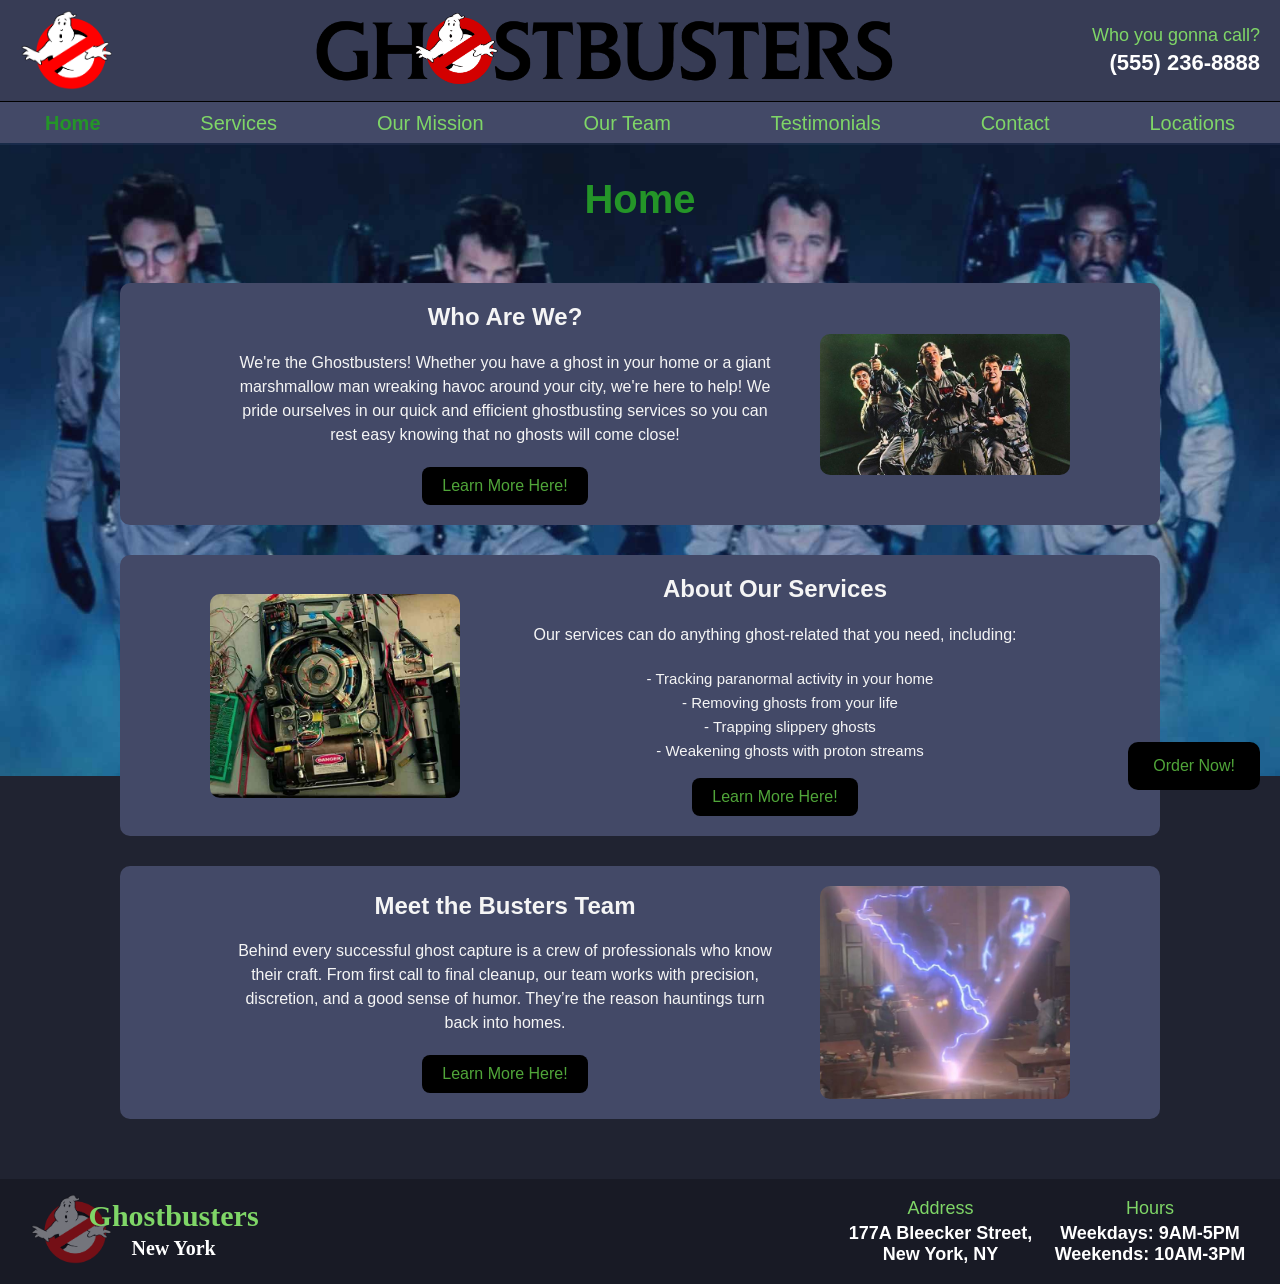
<file: ghost/index.html>
<!doctype html>
<html>
<head>
    <title>Ghostbusters Home</title>
    <link rel="stylesheet" type="text/css" href="ghost_style.css">
    <meta charset="UTF-8">
    <meta name="viewport" content="width=device-width, initial-scale=1">

    <script>
        window.onload = function() {
        const dropdownLogo = document.querySelector(".header-logo2 img");
        const dropdownMenu = document.querySelector(".navdropdown ul");

        dropdownLogo.addEventListener("click", () => {
            dropdownMenu.style.display =
            dropdownMenu.style.display === "block" ? "none" : "block";
        });
    };
    </script>


    <style>
        body {
            background-color: #202331;
            margin: 0;
            color: whitesmoke;
            text-align: center;
        }

        /* Background Image */
        .back-img {
            width: 100%;
            overflow: hidden;
            opacity: 0.7;
            z-index: 1;
            margin-top: -110px;
            position: absolute;
        }

        .back-img img {
            width: 100%;
            height: auto;
            object-fit: cover;
            display: block;
            z-index: 0;
        }

        /* Boxes */
        #boxes {
            padding-bottom: 30px;
            z-index: 10;
            position: relative;
        }

        .box {
            display: flex;
            align-items: center;
            justify-content: center;
            width: 90%;
            max-width: 1000px;
            background-color: #434967;
            border-radius: 10px;
            padding: 20px;
            margin: 30px auto;
            text-align: center;
            overflow: hidden;
            z-index: 1000;
        }

        .box img {
            width: 25%;
            border-radius: 10px;
            object-fit: cover;
            z-index: 999;
        }

        .box.right-img {
            flex-direction: row-reverse;
        }

        .box.left-img {
            flex-direction: row;
        }

        .box.right-img img {
            float: right;
            margin-left: 20px;
        }

        .box.left-img img {
            float: left;
            margin-right: 20px;
        }

        .box-text {
            width: 55%;
            padding: 0 20px;
            z-index: 999;
            display: block;
        }

        .box-text h2 {
            margin-top: 0;
            color: whitesmoke
        }
        .box-text p {
            margin: 10px 0 20px;
            line-height: 1.5;
        }

        .box-btn {
            display: inline-block;
            background-color: #000;
            color: #50a539;
            padding: 10px 20px;
            border-radius: 8px;
            text-decoration: none;
        }

        .feature-btn:hover {
            background-color: #2d2f3c;
        }

        .services-list {
            list-style: none;
            padding-left: 0;
            margin: 15px 0;
            color: whitesmoke;
            font-size: 15px;
            line-height: 1.6;
        }

        .services-list li {
            position: relative;
            padding-left: 30px;
        }

        h1 {
            display: inline-block;
            width: 160px;
            padding-top: 5px;
            padding-bottom: 5px;
        }

        @media (max-width: 1150px) {
            .box img {
                float: none;
                display: block;
                margin: 0 auto 15px;
                width: 20%;
            }

            .box-text {
                width: 95%;
            }

            h1 {
                background-color: #24293e;
            }
        }

    </style>
</head>
<body>

 <!-- HEADER -->
    <header>
        <div class="header-logo">
            <a href = "index.html">
                <img src="bin/logo.png" alt="Ghostbusters Logo">
            </a>
        </div>
        <div class="header-title">
            <img src="bin/Ghostbusters-title.png" alt="Ghostbusters Title">
        </div>
        <div class="header-contact">
            <p>Who you gonna call?</p>
            <p class="phone-number">(555) 236-8888</p>
        </div>
        <div class="header-logo2">
        <div class="navdropdown">
          <img src="bin/logo.png" alt="Ghostbusters Logo" ALIGN="top"> 
          
            <ul>
            <li><a href='index.html'class="active">Home</a></li>
            <li><a href='ghost_services.html'>Services</a></li>
            <li><a href='ghost_mission.html'>Our Mission</a></li>
            <li><a href='ghost_team.html' >Our Team</a></li>
            <li><a href='ghost_testimonials.html'>Testimonials</a></li>
            <li><a href='ghost_contact.html' >Contact</a></li>
            <li><a href='ghost_locations.html'>Locations</a></li>
            
            </ul>
        </div> <!-- end nav dropdown -->
        </div>
    </header>

    <nav>
        <ul>
            <li><a href='index.html'class="active">Home</a></li>
            <li><a href='ghost_services.html'>Services</a></li>
            <li><a href='ghost_mission.html'>Our Mission</a></li>
            <li><a href='ghost_team.html' >Our Team</a></li>
            <li><a href='ghost_testimonials.html'>Testimonials</a></li>
            <li><a href='ghost_contact.html' >Contact</a></li>
            <li><a href='ghost_locations.html'>Locations</a></li>
            
            </ul>
    </nav>

    <!-- Title -->
    <h1>Home</h1>

    <div class="back-img">
        <img src="bin/teamwork.png">
    </div>
   
    <!-- Info boxes -->
    <div id="boxes">
        <div class="box right-img">
            <img src="bin/team.jpg">
            <div class="box-text">
                <h2>Who Are We?</h2>
                <p>We're the Ghostbusters! Whether you have a ghost in your home or a giant marshmallow man wreaking havoc around your city, we're here to help! We pride ourselves in our quick and efficient ghostbusting services so you can rest easy knowing that no ghosts will come close!</p>
                <a href="ghost_mission.html" class="box-btn">Learn More Here!</a>
            </div>
        </div>

        <div class="box left-img">
            <img src="bin/image-007.jpg">
            <div class="box-text">
                <h2>About Our Services</h2>
                <p>Our services can do anything ghost-related that you need, including:</p>
                <ul class="services-list">
                    <li>- Tracking paranormal activity in your home</li>
                    <li>- Removing ghosts from your life</li>
                    <li>- Trapping slippery ghosts</li>
                    <li>- Weakening ghosts with proton streams</li>
                </ul>
                <a href="ghost_services.html" class="box-btn">Learn More Here!</a>
            </div>
        </div>

        <div class="box right-img">
            <img src="bin/image-002.jpg">
            <div class="box-text">
                <h2>Meet the Busters Team</h2>
                <p>Behind every successful ghost capture is a crew of professionals who know their craft. From first call to final cleanup, our team works with precision, discretion, and a good sense of humor. They’re the reason hauntings turn back into homes.</p>
                <a href="ghost_team.html" class="box-btn">Learn More Here!</a>
            </div>
        </div>
    </div>

    <!-- Order Now Button -->
    <a href="ghost_contact.html" class="order-now">Order Now!</a>

    <!-- Footer -->
    <footer>
        <div class="footer-left">
            <div class="footer-logo">
                <a href = "index.html">
                    <img src="bin/logo.png" alt="Ghostbusters Logo">
                </a>
            </div>
            <div class="footer-title">
                <h3>Ghostbusters</p>     
                <p>New York</p>  
            </div>
        </div>
        
        <div class="footer-right">
            <div class="footer-address">
                <p>Address</p>
                <p class="address">177A Bleecker Street, New York, NY</p>
            </div>
            <div class="footer-hours">
                <p>Hours</p>
                <p class="hours">Weekdays: 9AM-5PM Weekends: 10AM-3PM</p>
            </div>
        </div>
    </footer>

</body>
</html>
</file>
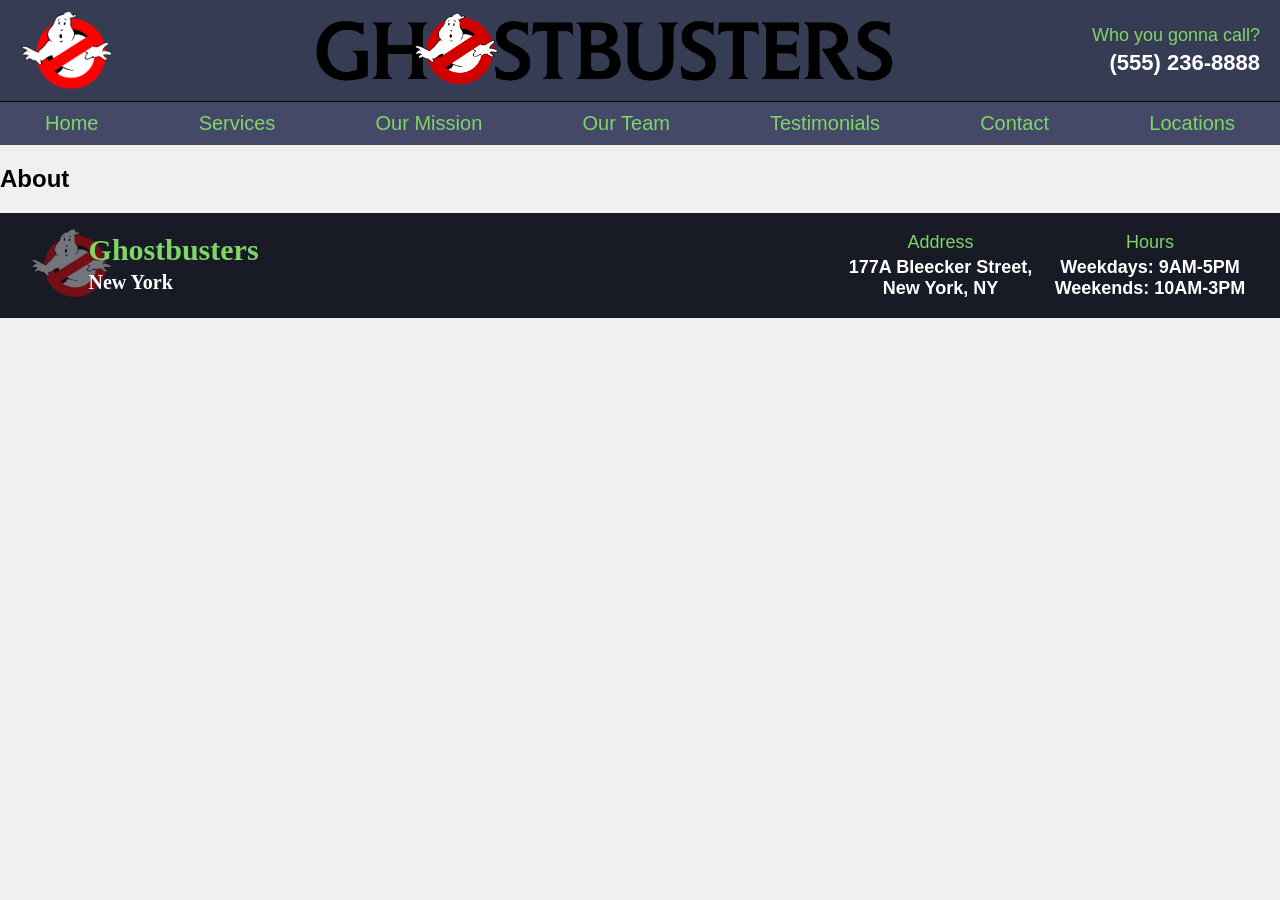
<file: ghost/ghost_about.html>
<!DOCTYPE html>
<html lang="en">
<head>
  <meta charset="UTF-8">
  <meta name="viewport" content="width=device-width, initial-scale=1.0">
  <title>Ghostbusters: About US</title>
  <link rel="stylesheet" href="ghost_style.css">
  <style>
    
  </style>
  
</head>
<body>

  <!-- We don't actually use this file ;( -->



    <!-- FIXED ELEMENTS : TOP-->
            <!-- NON MOBILE-->
    <!-- <div id="header" class="no-mobile">
        <h1> Busters</h1>      
    </div>

    <div id="subheader" class="no-mobile">
        <h1> "Who you gonna call? ### ### #### " </h1>      
    </div>

    <div class="nav"></div> -->


            <!-- MOBILE-->
    <!-- <div id="header" class="mobile">
        <h1> ... </h1>

        <div class="navdropdown">
            <ul id='nav'>
            <li><a href='ghost_about.html'>About</a></li>
            <li><a href='index.html' style="color: #249528">Home</a></li>
            <li><a href='ghost_services.html'>Services</a></li>
            <li><a href='ghost_mission.html'>Our Mission</a></li>
            <li><a href='ghost_team.html'>Our Team</a></li>
            <li><a href='ghost_testimonials.html'>Testimonials</a></li>
            <li><a href='ghost_contact.html'>Contact</a></li>
            <li><a href='ghost_locations.html'>Locations</a></li>
            </ul>
        </div> 
    </div>  -->


    <header>
        <div class="header-logo">
            <a href = "index.html">
                <img src="bin/logo.png" alt="Ghostbusters Logo">
            </a>
        </div>
        <div class="header-title">
            <img src="bin/Ghostbusters-title.png" alt="Ghostbusters Title">
        </div>
        <div class="header-contact">
            <p>Who you gonna call?</p>
            <p class="phone-number">(555) 236-8888</p>
        </div>
    </header>

    <nav>
        <ul>
            <li><a href='index.html'>Home</a></li>
            <li><a href='ghost_services.html'>Services</a></li>
            <li><a href='ghost_mission.html'>Our Mission</a></li>
            <li><a href='ghost_team.html'>Our Team</a></li>
            <li><a href='ghost_testimonials.html'>Testimonials</a></li>
            <li><a href='ghost_contact.html'>Contact</a></li>
            <li><a href='ghost_locations.html'>Locations</a></li>
            
            </ul>
    </nav>
 
    
    <!-- PAGE CONTENSE-->

  
    <div class="content">
    
    <h2> About </h2> 

    </div>


    <!-- FIXED ELEMENTS : BOTTOM-->

  <footer>
      <div class="footer-left">
          <div class="footer-logo">
              <a href = "index.html">
                  <img src="bin/logo.png" alt="Ghostbusters Logo">
              </a>
          </div>
          <div class="footer-title">
              <h3>Ghostbusters</p>     
              <p>New York</p>  
          </div>
      </div>
        
      <div class="footer-right">
          <div class="footer-address">
              <p>Address</p>
              <p class="address">177A Bleecker Street, New York, NY</p>
          </div>
          <div class="footer-hours">
              <p>Hours</p>
              <p class="hours">Weekdays: 9AM-5PM Weekends: 10AM-3PM</p>
          </div>
      </div>
  </footer>

  
</body>
</html>
</file>
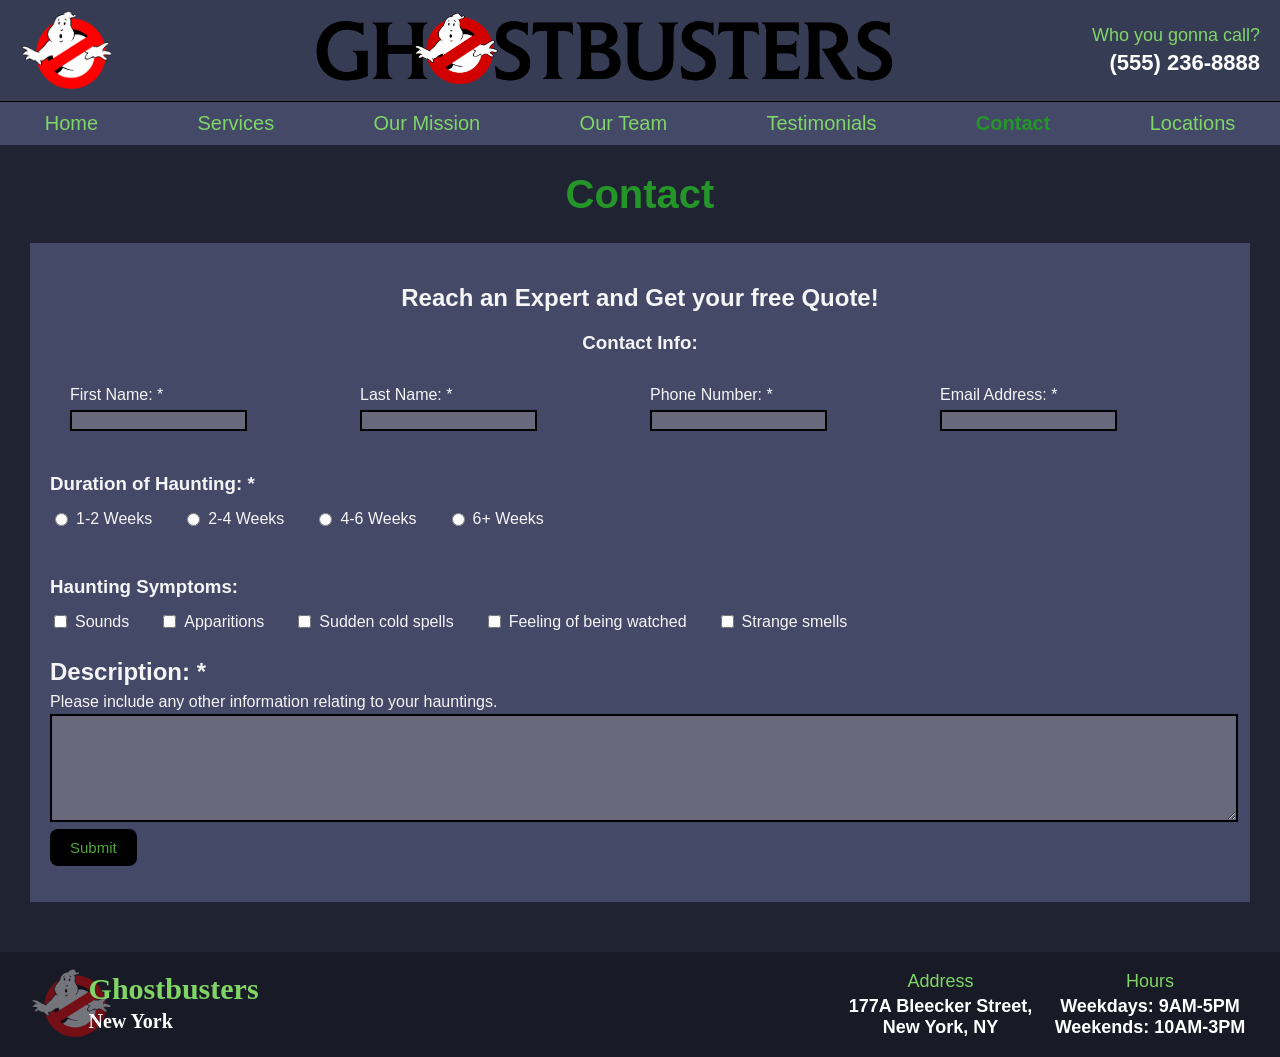
<file: ghost/ghost_contact.html>
<!DOCTYPE html>
<html lang="en">
<head>
  <meta charset="UTF-8">
  <meta name="viewport" content="width=device-width, initial-scale=1.0">
  <title>Ghostbusters: Contact</title>
  <link rel="stylesheet" href="ghost_style.css">
  <style>
    .flex-containertop {
        background-color: #434967;
        text-align:left;
        line-height: 25px;
        padding:20px;
        /* margin-left:150px;
        margin-right:150px; */
        margin-left: 30px;
        margin-right: 30px;
        margin-bottom: 50px;
    }

    .flex-containerOptions{
        display: flex;
        flex-wrap: nowrap;
        width: auto;
        margin: 10px;
        text-align: left;
      }

    .flex-containerOptions > div {
        flex: 1 1 auto;
        width:50%;
        margin: 10px;
    }

    .item-1 {
        flex: 1 1 20px;
    }

    .item-2 {
        flex: 2 1 50px; 
    }

    .subHeader{
        font-size: 40px;
        line-height: 45px;
        text-align: left;
    }

    .btn {
    background-color: black;
    color: #50a539;
    font-size: 15px;
    border: none;
    padding: 10px 20px;
    border-radius: 8px;
    cursor: pointer;
    }

    .btn:hover {
        background-color: #2d2f3c;
        cursor: pointer;
    }

    h1 {
        display: block;
        width: 100%
    }

    input[type="radio"], input[type="checkbox"] {
        accent-color: #85f1a2;
        margin-right: 8px;
    }

    .option-container {
        display: flex;
        flex-direction: column;
        margin-bottom: 25px;
    }

    .option-container h3 {
        margin-bottom: 10px;
        color: whitesmoke;
        text-align: left;
    }

    .option-list {
        display: flex;
        flex-wrap: wrap;
        gap: 10px 30px;
    }

    .option-list label {
        display: flex;
        align-items: center;
        color: whitesmoke;
        cursor: pointer;
    }

    @media(max-width: 1150px) {
        .flex-containerOptions {
            flex-direction: column;
            align-items: center;
            text-align: center;
            max-height: none;
            width: auto;
        }

        .option-container {
            align-items: center;
        }

        .option-list {
            flex-direction: column;
            align-items: flex-start;
        }
    }
  </style>
</head>
<script>
// for nav drop down
window.onload = function() {
    //for header
    const dropdownLogo = document.querySelector(".header-logo2 img");
    const dropdownMenu = document.querySelector(".navdropdown ul");

    dropdownLogo.addEventListener("click", () => {
        dropdownMenu.style.display =
        dropdownMenu.style.display === "block" ? "none" : "block";
    });
    //defining vars 
  var firstname = document.getElementById("firstname");
  var lastname = document.getElementById("lastname");
  var phonenum = document.getElementById("phonenum");
  var email = document.getElementById("email");
  var description = document.getElementById("description");
  //radio 
  //check box 

  var jsonBtn = document.getElementById("jsonbtn");
  var jsonText = document.getElementById("jsontext");

  //response array components 
  var responses= [];
  var respNum= 0;

  jsonBtn.addEventListener("click", function() {
    //first checks if any input fields are empty
    var duration = document.querySelector('input[name="haunt-length"]:checked');

    if ((((firstname.value=="") || (lastname.value=="")) ||
    ((phonenum.value=="") || (email.value==""))) ||
    (description.value=="") || (!duration))
    {
        //requests a redo sumbission
        //alert("Please sumbit complete and proper information so we may reach you. Thanks!");
        jsonText.innerHTML = "All starred questions are required. Thank you!";
        console.log("incorrect submission");
    } else {
        //stores proper sumbission in array
      var duration = document.querySelector('input[name="haunt-length"]:checked')?.value;
      var sounds = document.getElementById("sounds").checked;
      var apparitions = document.getElementById("apparitions").checked;
      var cold = document.getElementById("cold").checked;
      var watched = document.getElementById("watched").checked;
      var smells = document.getElementById("smells").checked;
      
        var data = {
          "firstName": firstname.value,
          "lastName": lastname.value,
          "phoneNum": phonenum.value,
          "email": email.value,
          "description": description.value,
          "duration": duration,
          "sounds": sounds,
          "apparitions": apparitions,
          "cold": cold,
          "watched": watched,
          "smells": smells
      };

      //the only issue is this stores the data during a single onload not forever...
      var submission = JSON.stringify(data);
      jsonText.innerHTML = "Your Response has been recorded. Our team will contact you shortly with a complete evaluation. Thank you!";
      responses += [respNum++,submission];
      console.log(responses);
    }
  });
};

</script>
<body style="background-color: #202331;">


<!-- HEADER -->
    <header>
        <div class="header-logo">
            <a href = "index.html">
                <img src="bin/logo.png" alt="Ghostbusters Logo">
            </a>
        </div>
        <div class="header-title">
            <img src="bin/Ghostbusters-title.png" alt="Ghostbusters Title">
        </div>
        <div class="header-contact">
            <p>Who you gonna call?</p>
            <p class="phone-number">(555) 236-8888</p>
        </div>
        <div class="header-logo2">
        <div class="navdropdown">
          <img src="bin/logo.png" alt="Ghostbusters Logo" ALIGN="top"> 
          
            <ul>
            <li><a href='index.html'>Home</a></li>
            <li><a href='ghost_services.html'>Services</a></li>
            <li><a href='ghost_mission.html'>Our Mission</a></li>
            <li><a href='ghost_team.html' >Our Team</a></li>
            <li><a href='ghost_testimonials.html'>Testimonials</a></li>
            <li><a href='ghost_contact.html' class="active">Contact</a></li>
            <li><a href='ghost_locations.html'>Locations</a></li>
            
            </ul>
        </div> <!-- end nav dropdown -->
        </div>
    </header>

    <nav>
        <ul>
            <li><a href='index.html'>Home</a></li>
            <li><a href='ghost_services.html'>Services</a></li>
            <li><a href='ghost_mission.html'>Our Mission</a></li>
            <li><a href='ghost_team.html' >Our Team</a></li>
            <li><a href='ghost_testimonials.html'>Testimonials</a></li>
            <li><a href='ghost_contact.html' class="active">Contact</a></li>
            <li><a href='ghost_locations.html'>Locations</a></li>
            
            </ul>
    </nav>

    <!-- PAGE CONTENT-->

<h1>Contact</h1>
  
<div class="flex-containertop">

    <h2 style="text-align:center; color:whitesmoke; line-height:30px !important ">Reach an Expert and Get your free Quote!</h2>
    <h3 style="text-align:center; color:whitesmoke; line-height:20px !important ">Contact Info:</h3>
   <div class="flex-containerOptions">
        <div>
            <label style="color:whitesmoke">First Name: *</label>
            <br>
            <input id="firstname" type="text" style=" border: 2px solid black; background-color: rgba(250, 235, 215, 0.199);">
        </div>
        <div>
            <label style="color:whitesmoke">Last Name: *</label>
            <br>
            <input id="lastname" type="text" style=" border: 2px solid black; background-color: rgba(250, 235, 215, 0.199);">
        </div>
        <div>
            <label style="color:whitesmoke">Phone Number: *</label>
            <br>
            <input id="phonenum" type="text" style=" border: 2px solid black; background-color: rgba(250, 235, 215, 0.199);">
        </div>
        <div>
            <label style="color:whitesmoke">Email Address: *</label>
            <br>
            <input id="email" type="text" style=" border: 2px solid black; background-color: rgba(250, 235, 215, 0.199);">
            <br>
        </div>
    </div>

    <div class="option-container" style="color: whitesmoke;">
        <h3 style="color: whitesmoke;">Duration of Haunting: *</h3>
        <div class="option-list">
            <label><input type="radio" name="haunt-length" value="1week">1-2 Weeks</label>
            <label><input type="radio" name="haunt-length" value="2week">2-4 Weeks</label>
            <label><input type="radio" name="haunt-length" value="4week">4-6 Weeks</label>
            <label><input type="radio" name="haunt-length" value="6+week">6+ Weeks</label>
        </div>
    </div>

    <div class="option-container" style="color: whitesmoke;">
        <h3 style="color: whitesmoke;">Haunting Symptoms:</h3>
        <div class="option-list">
            <label><input type="checkbox" id="sounds">Sounds</label>
            <label><input type="checkbox" id="apparitions">Apparitions</label>
            <label><input type="checkbox" id="cold">Sudden cold spells</label>
            <label><input type="checkbox" id="watched">Feeling of being watched</label>
            <label><input type="checkbox" id="smells">Strange smells</label>
        </div>
    </div>

    <h2 style="color:whitesmoke; margin-bottom:5px !important">Description: *</h2> 
    <label style="color:whitesmoke"> 
        Please include any other information relating to your hauntings.<br> 
    </label>

    <textarea id="description" type="text" style="resize: vertical; width: 100%; height: 100px; border: 2px solid black; background-color: rgba(250, 235, 215, 0.199);"></textarea>
    <br>

    <button class="btn" id="jsonbtn">Submit</button>
    <p id="jsontext" style="color: rgb(240, 11, 11);"></p>
</div>


  <!-- Footer -->
  <footer>
      <div class="footer-left">
          <div class="footer-logo">
              <a href = "index.html">
                  <img src="bin/logo.png" alt="Ghostbusters Logo">
              </a>
          </div>
          <div class="footer-title">
              <h3>Ghostbusters</p>     
              <p>New York</p>  
          </div>
      </div>
        
      <div class="footer-right">
          <div class="footer-address">
              <p>Address</p>
              <p class="address">177A Bleecker Street, New York, NY</p>
          </div>
          <div class="footer-hours">
              <p>Hours</p>
              <p class="hours">Weekdays: 9AM-5PM Weekends: 10AM-3PM</p>
          </div>
      </div>
  </footer>

</body>
</html>
</file>
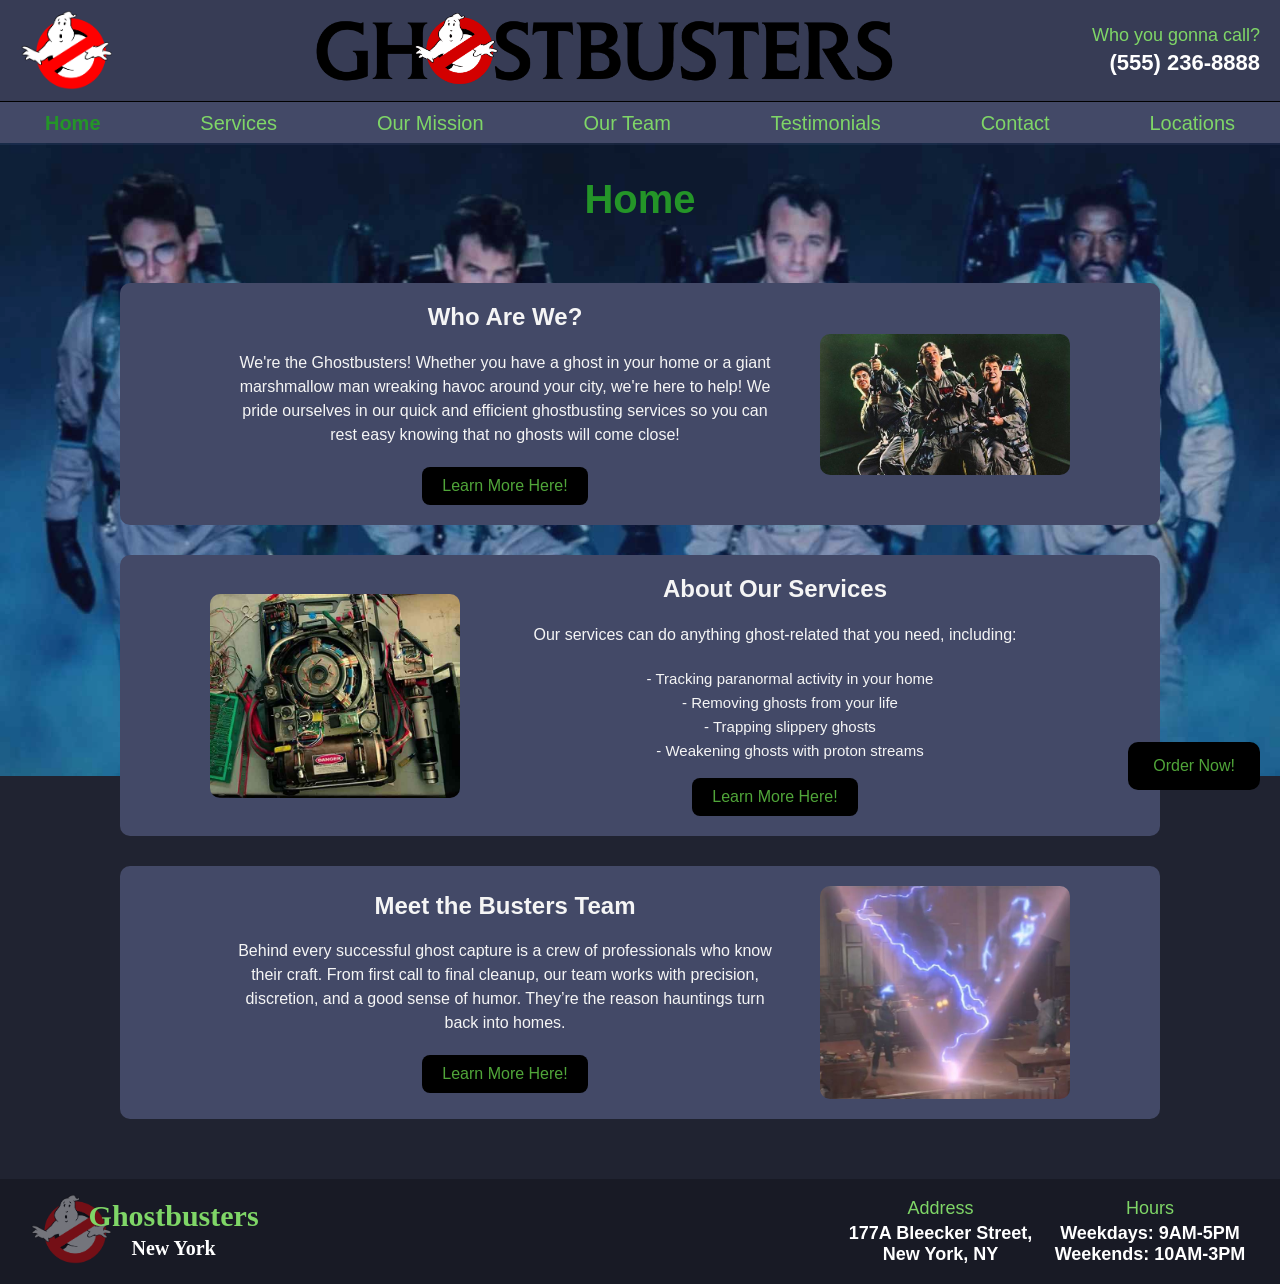
<file: ghost/ghost_home.html>
<!doctype html>
<html>
<head>
    <title>Ghostbusters Home</title>
    <link rel="stylesheet" type="text/css" href="ghost_style.css">
    <meta charset="UTF-8">
    <meta name="viewport" content="width=device-width, initial-scale=1">

    <script>
        window.onload = function() {
        const dropdownLogo = document.querySelector(".header-logo2 img");
        const dropdownMenu = document.querySelector(".navdropdown ul");

        dropdownLogo.addEventListener("click", () => {
            dropdownMenu.style.display =
            dropdownMenu.style.display === "block" ? "none" : "block";
        });
    };
    </script>


    <style>
        body {
            background-color: #202331;
            margin: 0;
            color: whitesmoke;
            text-align: center;
        }

        /* Background Image */
        .back-img {
            width: 100%;
            overflow: hidden;
            opacity: 0.7;
            z-index: 1;
            margin-top: -110px;
            position: absolute;
        }

        .back-img img {
            width: 100%;
            height: auto;
            object-fit: cover;
            display: block;
            z-index: 0;
        }

        /* Boxes */
        #boxes {
            padding-bottom: 30px;
            z-index: 10;
            position: relative;
        }

        .box {
            display: flex;
            align-items: center;
            justify-content: center;
            width: 90%;
            max-width: 1000px;
            background-color: #434967;
            border-radius: 10px;
            padding: 20px;
            margin: 30px auto;
            text-align: center;
            overflow: hidden;
            z-index: 1000;
        }

        .box img {
            width: 25%;
            border-radius: 10px;
            object-fit: cover;
            z-index: 999;
        }

        .box.right-img {
            flex-direction: row-reverse;
        }

        .box.left-img {
            flex-direction: row;
        }

        .box.right-img img {
            float: right;
            margin-left: 20px;
        }

        .box.left-img img {
            float: left;
            margin-right: 20px;
        }

        .box-text {
            width: 55%;
            padding: 0 20px;
            z-index: 999;
            display: block;
        }

        .box-text h2 {
            margin-top: 0;
            color: whitesmoke
        }
        .box-text p {
            margin: 10px 0 20px;
            line-height: 1.5;
        }

        .box-btn {
            display: inline-block;
            background-color: #000;
            color: #50a539;
            padding: 10px 20px;
            border-radius: 8px;
            text-decoration: none;
        }

        .feature-btn:hover {
            background-color: #2d2f3c;
        }

        .services-list {
            list-style: none;
            padding-left: 0;
            margin: 15px 0;
            color: whitesmoke;
            font-size: 15px;
            line-height: 1.6;
        }

        .services-list li {
            position: relative;
            padding-left: 30px;
        }

        h1 {
            display: inline-block;
            width: 160px;
            padding-top: 5px;
            padding-bottom: 5px;
        }

        @media (max-width: 1150px) {
            .box img {
                float: none;
                display: block;
                margin: 0 auto 15px;
                width: 20%;
            }

            .box-text {
                width: 95%;
            }

            h1 {
                background-color: #24293e;
            }
        }

    </style>
</head>
<body>

 <!-- HEADER -->
    <header>
        <div class="header-logo">
            <a href = "ghost_home.html">
                <img src="bin/logo.png" alt="Ghostbusters Logo">
            </a>
        </div>
        <div class="header-title">
            <img src="bin/Ghostbusters-title.png" alt="Ghostbusters Title">
        </div>
        <div class="header-contact">
            <p>Who you gonna call?</p>
            <p class="phone-number">(555) 236-8888</p>
        </div>
        <div class="header-logo2">
        <div class="navdropdown">
          <img src="bin/logo.png" alt="Ghostbusters Logo" ALIGN="top"> 
          
            <ul>
            <li><a href='ghost_home.html'class="active">Home</a></li>
            <li><a href='ghost_services.html'>Services</a></li>
            <li><a href='ghost_mission.html'>Our Mission</a></li>
            <li><a href='ghost_team.html' >Our Team</a></li>
            <li><a href='ghost_testimonials.html'>Testimonials</a></li>
            <li><a href='ghost_contact.html' >Contact</a></li>
            <li><a href='ghost_locations.html'>Locations</a></li>
            
            </ul>
        </div> <!-- end nav dropdown -->
        </div>
    </header>

    <nav>
        <ul>
            <li><a href='ghost_home.html'class="active">Home</a></li>
            <li><a href='ghost_services.html'>Services</a></li>
            <li><a href='ghost_mission.html'>Our Mission</a></li>
            <li><a href='ghost_team.html' >Our Team</a></li>
            <li><a href='ghost_testimonials.html'>Testimonials</a></li>
            <li><a href='ghost_contact.html' >Contact</a></li>
            <li><a href='ghost_locations.html'>Locations</a></li>
            
            </ul>
    </nav>

    <!-- Title -->
    <h1>Home</h1>

    <div class="back-img">
        <img src="bin/teamwork.png">
    </div>
   
    <!-- Info boxes -->
    <div id="boxes">
        <div class="box right-img">
            <img src="bin/team.jpg">
            <div class="box-text">
                <h2>Who Are We?</h2>
                <p>We're the Ghostbusters! Whether you have a ghost in your home or a giant marshmallow man wreaking havoc around your city, we're here to help! We pride ourselves in our quick and efficient ghostbusting services so you can rest easy knowing that no ghosts will come close!</p>
                <a href="ghost_mission.html" class="box-btn">Learn More Here!</a>
            </div>
        </div>

        <div class="box left-img">
            <img src="bin/image-007.jpg">
            <div class="box-text">
                <h2>About Our Services</h2>
                <p>Our services can do anything ghost-related that you need, including:</p>
                <ul class="services-list">
                    <li>- Tracking paranormal activity in your home</li>
                    <li>- Removing ghosts from your life</li>
                    <li>- Trapping slippery ghosts</li>
                    <li>- Weakening ghosts with proton streams</li>
                </ul>
                <a href="ghost_services.html" class="box-btn">Learn More Here!</a>
            </div>
        </div>

        <div class="box right-img">
            <img src="bin/image-002.jpg">
            <div class="box-text">
                <h2>Meet the Busters Team</h2>
                <p>Behind every successful ghost capture is a crew of professionals who know their craft. From first call to final cleanup, our team works with precision, discretion, and a good sense of humor. They’re the reason hauntings turn back into homes.</p>
                <a href="ghost_team.html" class="box-btn">Learn More Here!</a>
            </div>
        </div>
    </div>

    <!-- Order Now Button -->
    <a href="ghost_contact.html" class="order-now">Order Now!</a>

    <!-- Footer -->
    <footer>
        <div class="footer-left">
            <div class="footer-logo">
                <a href = "ghost_home.html">
                    <img src="bin/logo.png" alt="Ghostbusters Logo">
                </a>
            </div>
            <div class="footer-title">
                <h3>Ghostbusters</p>     
                <p>New York</p>  
            </div>
        </div>
        
        <div class="footer-right">
            <div class="footer-address">
                <p>Address</p>
                <p class="address">177A Bleecker Street, New York, NY</p>
            </div>
            <div class="footer-hours">
                <p>Hours</p>
                <p class="hours">Weekdays: 9AM-5PM Weekends: 10AM-3PM</p>
            </div>
        </div>
    </footer>

</body>
</html>
</file>
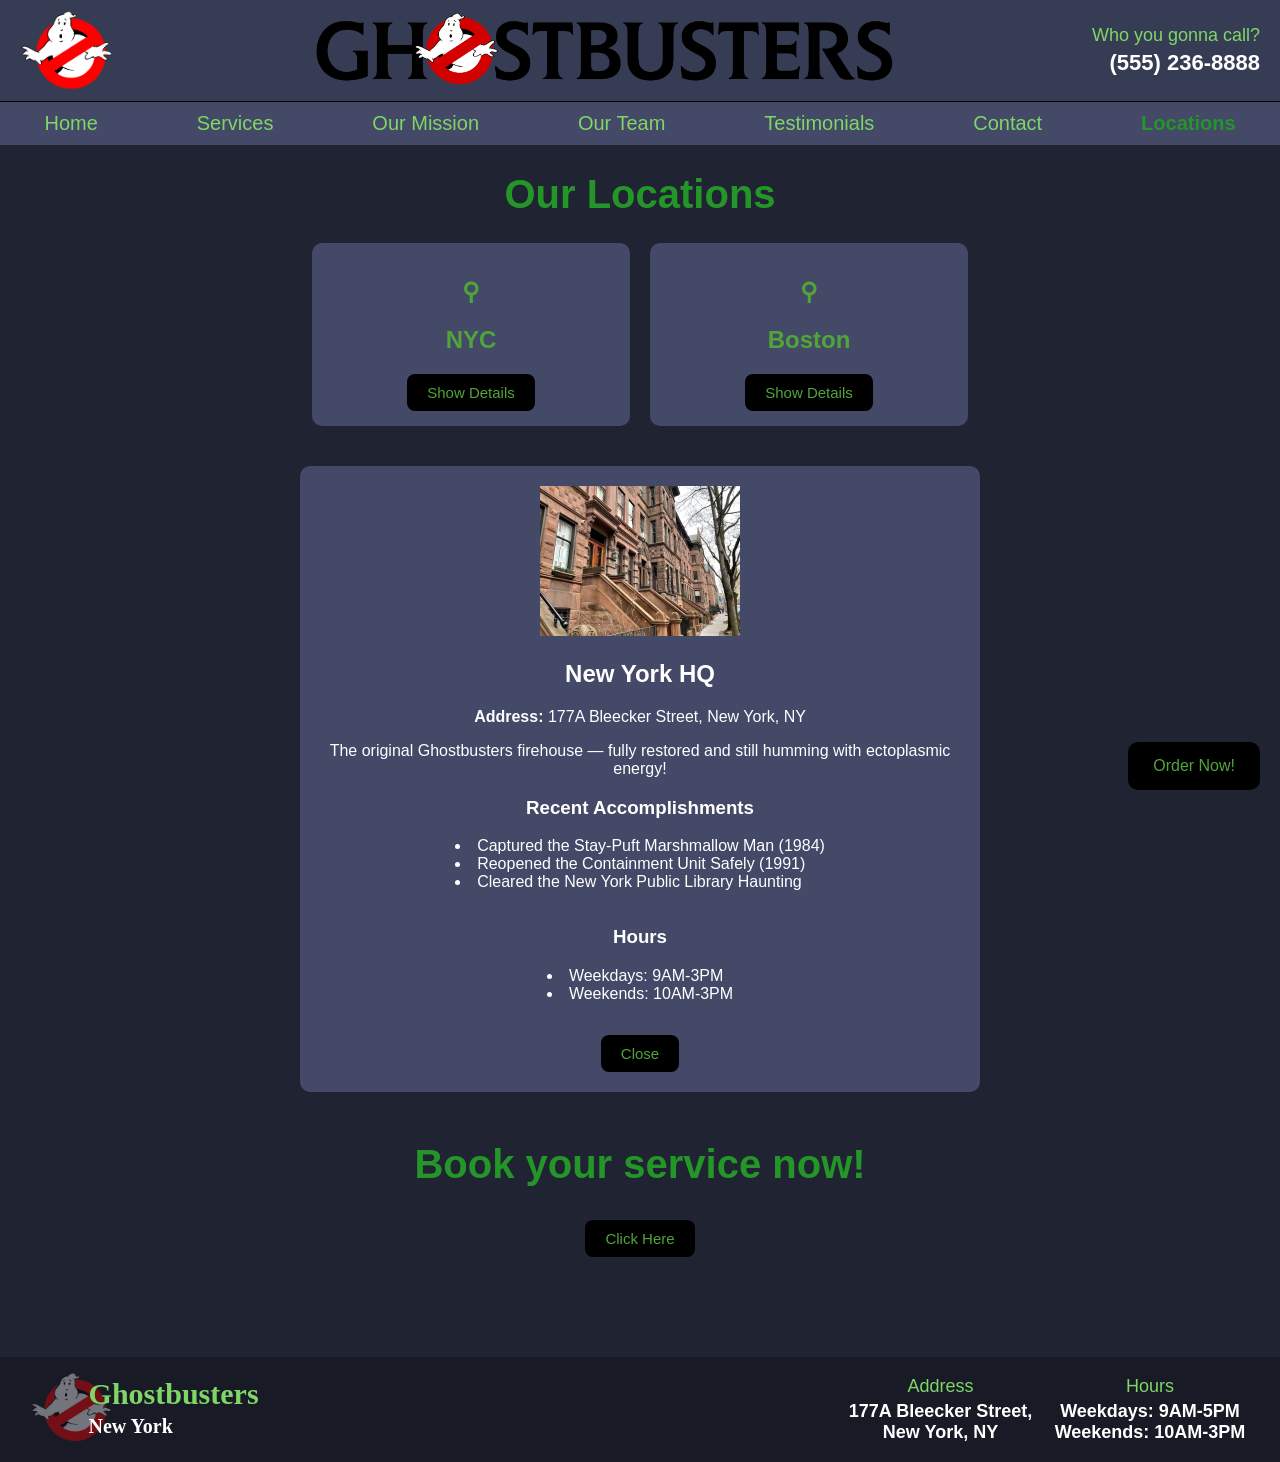
<file: ghost/ghost_locations.html>
<!doctype html>
<html>
<head>
    <title>Ghostbusters Locations</title>
    <link rel="stylesheet" type="text/css" href="ghost_style.css">
    <meta charset="UTF-8">
    <meta name="viewport" content="width=device-width, initial-scale=1">

    <script>
        window.onload = function() {
        const dropdownLogo = document.querySelector(".header-logo2 img");
        const dropdownMenu = document.querySelector(".navdropdown ul");

        dropdownLogo.addEventListener("click", () => {
            dropdownMenu.style.display =
            dropdownMenu.style.display === "block" ? "none" : "block";
        });
    };
    </script>


    <style>
        .loc-container {
            width: 90%;
            margin: 0 auto;
            display: flex;
            justify-content: center;
            flex-wrap: wrap;
            gap: 20px;
        }

        .loc {
            background-color: #434967;
            width: 25%;
            color: #50a539;
            padding: 15px;
            border-radius: 10px;
            text-align: center;
            font-weight: bold;
        }

        .btn {
            background-color: black;
            color: #50a539;
            font-size: 15px;
            border: none;
            padding: 10px 20px;
            border-radius: 8px;
            cursor: pointer;
        }

        .btn:hover {
            background-color: #2d2f3c;
            cursor: pointer;
        }

        .details-box {
            background-color: #434967;
            padding: 20px;
            color: white;
            border-radius: 10px;
            width: 50%;
            margin: 40px auto 0;
            text-align: center;
            display: none;
            margin-bottom: 50px;
        }

        .accomp-list {
            display: inline-block;
            text-align: left;
            margin-top: 0px;
            padding-left: 0;
            list-style-position: inside;
        }

        .hours-list {
            display: inline-block;
            text-align: left;
            margin-top: 0px;
            padding-left: 0;
            list-style-position: inside;
        }

        .contact-btn {
            background-color: #12111c;
            color: #85f1a2;
        }

        h1 {
            display: block;
            width: 100%
        }

        .flex-containertopBlurb h2 {
            display: block;
            width: 100%;
            color: #249528;
            text-align: center;
            font-size: 40px;
            z-index: 10;
            position: relative;
        }
        
    </style>
</head>
<body style="background-color: #202331;">
<!-- HEADER -->
    <header>
        <div class="header-logo">
            <a href = "index.html">
                <img src="bin/logo.png" alt="Ghostbusters Logo">
            </a>
        </div>
        <div class="header-title">
            <img src="bin/Ghostbusters-title.png" alt="Ghostbusters Title">
        </div>
        <div class="header-contact">
            <p>Who you gonna call?</p>
            <p class="phone-number">(555) 236-8888</p>
        </div>
        <div class="header-logo2">
        <div class="navdropdown">
          <img src="bin/logo.png" alt="Ghostbusters Logo" ALIGN="top"> 
          
            <ul>
            <li><a href='index.html'>Home</a></li>
            <li><a href='ghost_services.html'>Services</a></li>
            <li><a href='ghost_mission.html'>Our Mission</a></li>
            <li><a href='ghost_team.html' >Our Team</a></li>
            <li><a href='ghost_testimonials.html'>Testimonials</a></li>
            <li><a href='ghost_contact.html' >Contact</a></li>
            <li><a href='ghost_locations.html' class="active">Locations</a></li>
            
            </ul>
        </div> <!-- end nav dropdown -->
        </div>
    </header>

    <nav>
        <ul>
            <li><a href='index.html'>Home</a></li>
            <li><a href='ghost_services.html'>Services</a></li>
            <li><a href='ghost_mission.html'>Our Mission</a></li>
            <li><a href='ghost_team.html' >Our Team</a></li>
            <li><a href='ghost_testimonials.html'>Testimonials</a></li>
            <li><a href='ghost_contact.html' >Contact</a></li>
            <li><a href='ghost_locations.html' class="active">Locations</a></li>
            
            </ul>
    </nav>

    <h1>Our Locations</h1>
    <div class="loc-container">
    <div class="loc" data-city="New York" data-address="177A Bleecker Street, New York, NY" 
    data-desc="The original Ghostbusters firehouse — fully restored and still humming with ectoplasmic energy!" data-img="bin/newyork.jpg"
    data-accomplishments="Captured the Stay-Puft Marshmallow Man (1984); Reopened the Containment Unit Safely (1991); Cleared the New York Public Library Haunting"
    data-hours="Weekdays: 9AM-3PM; Weekends: 10AM-3PM">
      <h2>⚲</h2>
      <h2>NYC</h2>
      <button class="btn">Show Details</button>
    </div>

    <div class="loc" data-city="Boston" data-address="206 Washington St, Boston, MA" 
    data-desc="Serving New England’s most historic haunts with proton precision and a wicked good attitude." data-img="bin/boston.jpg"
    data-accomplishments="Eliminated the Fenway Phantom (2012); Neutralized the Beacon Hill Apparition (2015); Installed the Northeast Ecto-Grid (2019)"
    data-hours="Weekdays: 10AM-5PM; Weekends: 11AM-5PM">
      <h2>⚲</h2>
      <h2>Boston</h2>
      <button class="btn">Show Details</button>
    </div>
    </div>

  <div id="details-box" class="details-box"></div>

    <div class="flex-containertopBlurb" style="display: block; margin: 0 auto; margin-bottom: 100px; width: 70%; color: whitesmoke; text-align:center;">
        <h2>Book your service now!</h2>

        <a type="button" class="btn" href="ghost_contact.html" style="text-align: center; background-color: #20233100; margin-bottom: 100px;">
            <input type="button" class="btn" value="Click Here" style="display: inline-block;">
        </a>
    </div>

  <!-- Order Now Button -->
    <a href="ghost_contact.html" class="order-now">Order Now!</a>

  <!-- Footer -->
  <footer>
      <div class="footer-left">
          <div class="footer-logo">
              <a href = "index.html">
                  <img src="bin/logo.png" alt="Ghostbusters Logo">
              </a>
          </div>
          <div class="footer-title">
              <h3>Ghostbusters</p>     
              <p>New York</p>  
          </div>
      </div>
        
      <div class="footer-right">
          <div class="footer-address">
              <p>Address</p>
              <p class="address">177A Bleecker Street, New York, NY</p>
          </div>
          <div class="footer-hours">
              <p>Hours</p>
              <p class="hours">Weekdays: 9AM-5PM Weekends: 10AM-3PM</p>
          </div>
      </div>
  </footer>

   <script>
    const buttons = document.querySelectorAll('.loc .btn');
    const detailsBox = document.getElementById('details-box');

    buttons.forEach(btn => {
      btn.addEventListener('click', () => {
        const loc = btn.closest('.loc');
        const city = loc.dataset.city;
        const address = loc.dataset.address;
        const desc = loc.dataset.desc;
        const img = loc.dataset.img;
        const accomplishments = loc.dataset.accomplishments.split(';');
        const listHTML = accomplishments.map(a => "<li>" + a.trim() + "</li>").join('');
        const hours = loc.dataset.hours.split(';');
        const list2HTML = hours.map(a => "<li>" + a.trim() + "</li>").join('');

        //put content in box depending on button
        detailsBox.innerHTML = `
          <img src='${img}'></img>  
          <h2>${city} HQ</h2>
          <p><strong>Address:</strong> ${address}</p>
          <p>${desc}</p>
          <h3>Recent Accomplishments</h3>
          <ul class="accomp-list">${listHTML}</ul>
          <h3>Hours</h3>
          <ul class="hours-list">${list2HTML}</ul>
          <p></p>
          <button id="close-btn" class="btn">Close</button>
        `;

        //make the box show up
        detailsBox.style.display = 'block';

        //add the close button
        document.getElementById('close-btn').addEventListener('click', () => {
          detailsBox.style.display = 'none';
        });
      });
    });
    document.querySelector('.loc[data-city="New York"] .btn').click();
  </script>

  

</body>
</html>
</file>
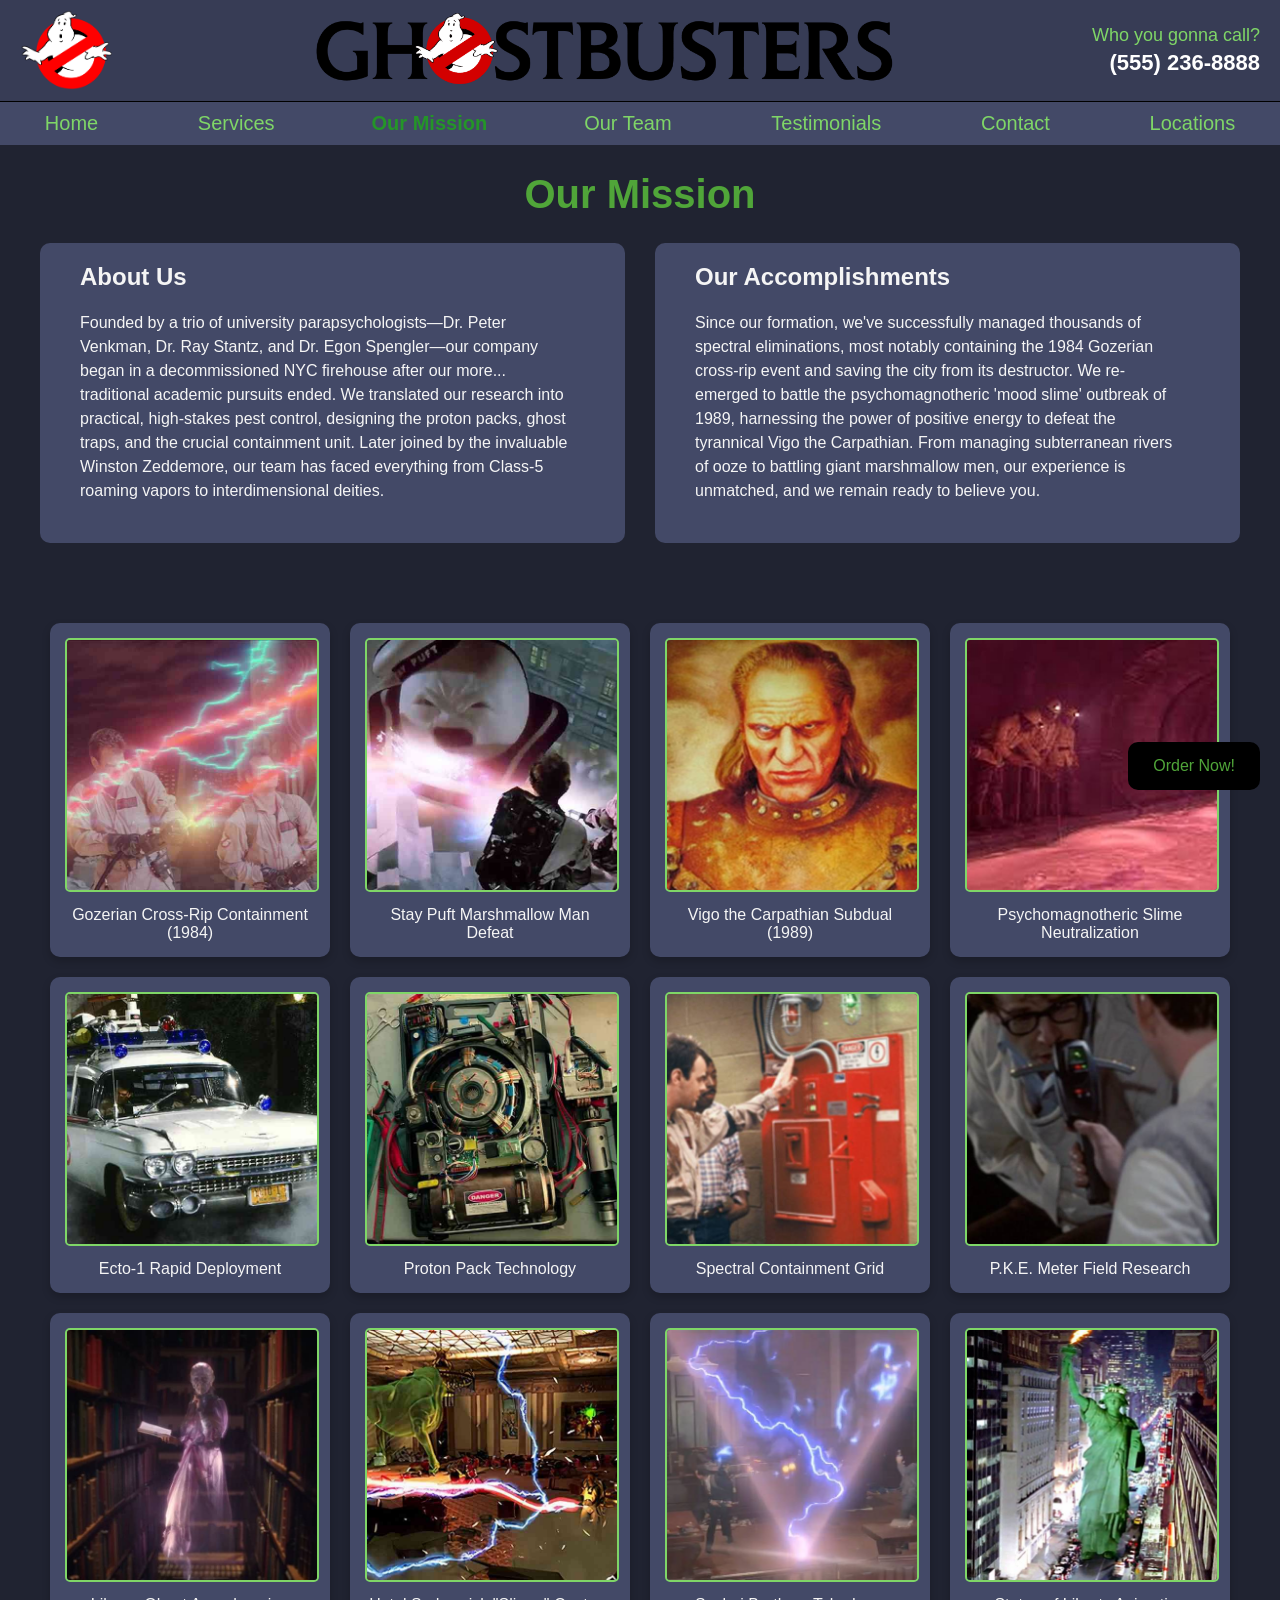
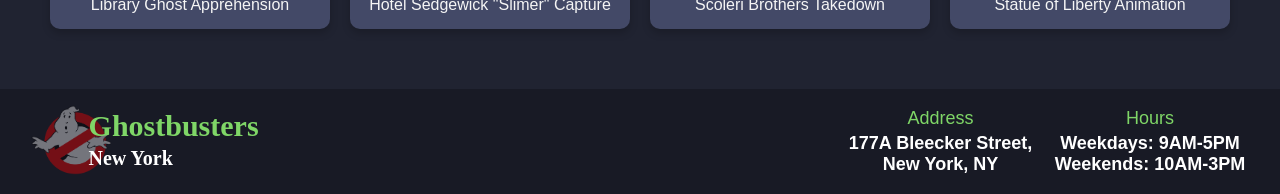
<file: ghost/ghost_mission.html>
<!doctype html>
<html>
<head>
    <script src="https://code.jquery.com/jquery-3.7.1.js"
        integrity="sha256-eKhayi8LEQwp4NKxN+CfCh+3qOVUtJn3QNZ0TciWLP4="
        crossorigin="anonymous"></script>
    
    <title>Ghostbusters Mission</title>
    <link rel="stylesheet" type="text/css" href="ghost_style.css">
    <meta charset="UTF-8">
    <meta name="viewport" content="width=device-width, initial-scale=1">
    
    <style>
        /* --- Homepage/Shared Boxes --- */
        #boxes {
            padding-bottom: 60px;
        }

        .box-container {
            display: flex;
            justify-content: center;
            align-items: stretch;
            gap: 30px;
            flex-wrap: wrap;
            margin: 0 auto;
            max-width: 1200px;
        }

        .block {
            flex: 1 1 500px;
            background-color: #434967;
            border-radius: 10px;
            padding: 20px;
            color: whitesmoke;
            text-align: left;
            box-sizing: border-box;
        }

        .box-text {
            width: 90%; 
            padding: 0 20px;
        }

        .box-text h2 {
            margin-top: 0;
            color: whitesmoke;
        }
        .box-text p {
            margin: 10px 0 20px;
            line-height: 1.5;
        }

        .box-btn {
            display: inline-block;
            background-color: #12111c;
            color: #85f1a2;
            padding: 10px 20px;
            border-radius: 8px;
            text-decoration: none;
        }

        @media(max-width: 1150px) {
            .box-container {
                flex-direction: column;
                align-items: center;
            }

            .block {
                width: 90%;
                flex: none;
                max-width: 600px;
            }
        }



        /* --- Mission Page Gallery --- */
        .mission-gallery {
            width: 100%;
            max-width: 1200px;
            margin: 20px auto 60px;
        }

        .gallery-wrapper {
            display: flex;
            flex-wrap: wrap;
            justify-content: center;
            gap: 20px;
        }

        .gallery-item-mission {
            background-color: #434967;
            border-radius: 10px;
            padding: 15px;
            box-shadow: 0 4px 8px rgba(0,0,0,0.2);
            flex-basis: 250px;
            text-align: center;
        }

        .gallery-item-mission img {
            width: 100%;
            aspect-ratio: 1 / 1;
            object-fit: cover;
            border-radius: 5px;
            border: 2px solid #7fd667;
        }

        .gallery-item-mission .caption {
            color: whitesmoke;
            font-size: 1rem;
            margin-top: 10px;
            margin-bottom: 0;
        }

        .gallery-item-mission:hover {
            transform: scale(1.05);
            box-shadow: 0 6px 12px rgba(0,0,0,0.3);
        }

        h1 {
            display: block;
            width: 100%
        }
    </style>

    <script>
        
        window.onload = function() {
        const dropdownLogo = document.querySelector(".header-logo2 img");
        const dropdownMenu = document.querySelector(".navdropdown ul");

        dropdownLogo.addEventListener("click", () => {
            dropdownMenu.style.display =
            dropdownMenu.style.display === "block" ? "none" : "block";
        });
    
    

            $.get("mission.json", function(data) {
                document.getElementById("ab-title").innerHTML = data["about-title"];
                document.getElementById("ab-text").innerHTML = data["about-text"];
                document.getElementById("acc-title").innerHTML = data["accomplishments-title"];
                document.getElementById("acc-text").innerHTML = data["accomplishments-text"];
            });
        };
    </script>

</head>
<body style="background-color: #202331;">

    <!-- HEADER -->
    <header>
        <div class="header-logo">
            <a href = "index.html">
                <img src="bin/logo.png" alt="Ghostbusters Logo">
            </a>
        </div>
        <div class="header-title">
            <img src="bin/Ghostbusters-title.png" alt="Ghostbusters Title">
        </div>
        <div class="header-contact">
            <p>Who you gonna call?</p>
            <p class="phone-number">(555) 236-8888</p>
        </div>
        <div class="header-logo2">
        <div class="navdropdown">
          <img src="bin/logo.png" alt="Ghostbusters Logo" ALIGN="top"> 
          
            <ul>
            <li><a href='index.html'>Home</a></li>
            <li><a href='ghost_services.html'>Services</a></li>
            <li><a href='ghost_mission.html'class="active">Our Mission</a></li>
            <li><a href='ghost_team.html' >Our Team</a></li>
            <li><a href='ghost_testimonials.html'>Testimonials</a></li>
            <li><a href='ghost_contact.html' >Contact</a></li>
            <li><a href='ghost_locations.html'>Locations</a></li>
            
            </ul>
        </div> <!-- end nav dropdown -->
        </div>
    </header>

    <nav>
        <ul>
            <li><a href='index.html'>Home</a></li>
            <li><a href='ghost_services.html'>Services</a></li>
            <li><a href='ghost_mission.html'class="active">Our Mission</a></li>
            <li><a href='ghost_team.html' >Our Team</a></li>
            <li><a href='ghost_testimonials.html'>Testimonials</a></li>
            <li><a href='ghost_contact.html' >Contact</a></li>
            <li><a href='ghost_locations.html'>Locations</a></li>
            
            </ul>
    </nav>

    <h1 style="display: block; width: 100%; text-align: center; font-size: 40px; color: #50a539;"> Our Mission</h1>
    
    <div id="boxes">
        <div class="box-container">
            <div class="block about-box">
                <div class="box-text">
                    <h2 id="ab-title"></h2>
                    <p id="ab-text"></p>
                </div>
            </div>
            <div class="block accomplishment-box">
                <div class="box-text">
                    <h2 id="acc-title"></h2>
                    <p id="acc-text"></p>
                </div>
            </div>
        </div>
    </div>
    
    <section class="mission-gallery">
        <div class="gallery-wrapper">

            <div class="gallery-item-mission">
                <img src="bin/image-012.jpg" alt="Gozer Containment">
                <p class="caption">Gozerian Cross-Rip Containment (1984)</p>
            </div>

            <div class="gallery-item-mission">
                <img src="bin/image-011.jpg" alt="Marshmallow Man">
                <p class="caption">Stay Puft Marshmallow Man Defeat</p>
            </div>

            <div class="gallery-item-mission">
                <img src="bin/image-010.jpg" alt="Vigo Subdual">
                <p class="caption">Vigo the Carpathian Subdual (1989)</p>
            </div>

            <div class="gallery-item-mission">
                <img src="bin/image-009.jpg" alt="Mood Slime">
                <p class="caption">Psychomagnotheric Slime Neutralization</p>
            </div>

            <div class="gallery-item-mission">
                <img src="bin/image-008.jpg" alt="Ecto-1">
                <p class="caption">Ecto-1 Rapid Deployment</p>
            </div>

            <div class="gallery-item-mission">
                <img src="bin/image-007.jpg" alt="Proton Pack">
                <p class="caption">Proton Pack Technology</p>
            </div>

            <div class="gallery-item-mission">
                <img src="bin/image-006.jpg" alt="Containment Grid">
                <p class="caption">Spectral Containment Grid</p>
            </div>

            <div class="gallery-item-mission">
                <img src="bin/image-005.jpg" alt="PKE Meter">
                <p class="caption">P.K.E. Meter Field Research</p>
            </div>

            <div class="gallery-item-mission">
                <img src="bin/image-004.jpg" alt="Library Ghost">
                <p class="caption">Library Ghost Apprehension</p>
            </div>

            <div class="gallery-item-mission">
                <img src="bin/image-003.jpg" alt="Slimer">
                <p class="caption">Hotel Sedgewick "Slimer" Capture</p>
            </div>

            <div class="gallery-item-mission">
                <img src="bin/image-002.jpg" alt="Scoleri Brothers">
                <p class="caption">Scoleri Brothers Takedown</p>
            </div>

            <div class="gallery-item-mission">
                <img src="bin/image-001.jpg" alt="Statue of Liberty">
                <p class="caption">Statue of Liberty Animation</p>
            </div>

        </div>
    </section>

    <!-- Order Now Button -->
    <a href="ghost_contact.html" class="order-now">Order Now!</a>

    <!-- Footer -->
    <footer>
      <div class="footer-left">
          <div class="footer-logo">
              <a href = "index.html">
                  <img src="bin/logo.png" alt="Ghostbusters Logo">
              </a>
          </div>
          <div class="footer-title">
              <h3>Ghostbusters</p>     
              <p>New York</p>  
          </div>
      </div>
        
      <div class="footer-right">
          <div class="footer-address">
              <p>Address</p>
              <p class="address">177A Bleecker Street, New York, NY</p>
          </div>
          <div class="footer-hours">
              <p>Hours</p>
              <p class="hours">Weekdays: 9AM-5PM Weekends: 10AM-3PM</p>
          </div>
      </div>
  </footer>

</body>
</html>
</file>
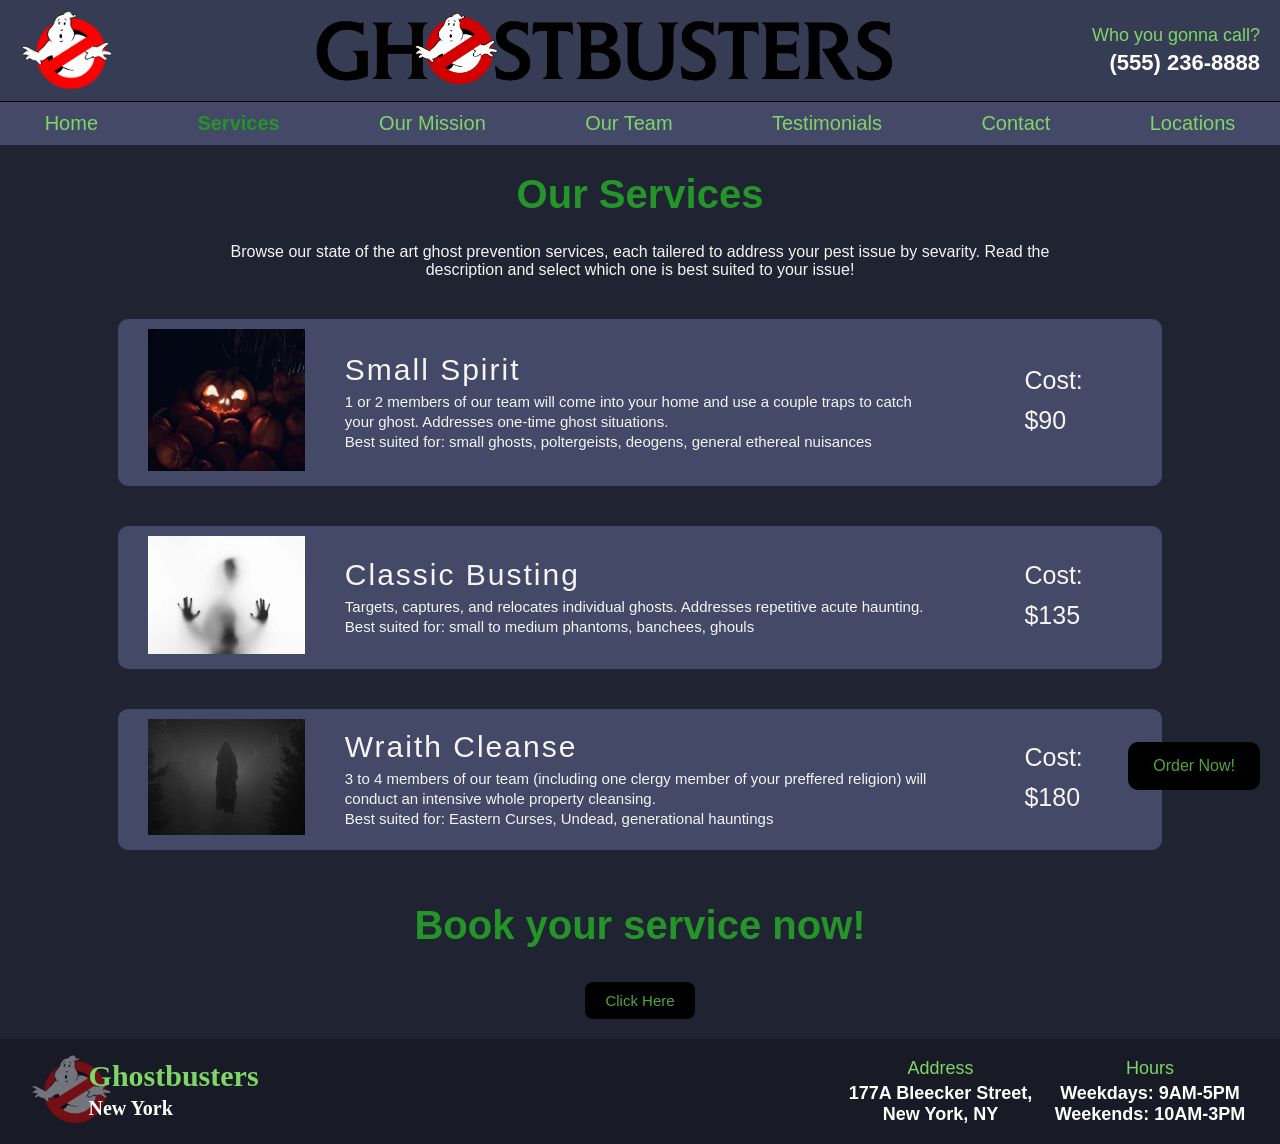
<file: ghost/ghost_services.html>
<!doctype html>
<html>
<head>
    <title>Ghostbusters Team</title>
    <link rel="stylesheet" type="text/css" href="ghost_style.css">
    <meta charset="UTF-8">
    <meta name="viewport" content="width=device-width, initial-scale=1">

    <script>
        window.onload = function() {
        const dropdownLogo = document.querySelector(".header-logo2 img");
        const dropdownMenu = document.querySelector(".navdropdown ul");

        dropdownLogo.addEventListener("click", () => {
            dropdownMenu.style.display =
            dropdownMenu.style.display === "block" ? "none" : "block";
        });
    };
    </script>

    <style>
        body {
          background-color: #202331;
        }

        #service_container {
          display: flex;
          flex-direction: column;
          align-items: center;
        }
        
        .btn {
        background-color: black;
        color: #50a539;
        font-size: 15px;
        border: none;
        padding: 10px 20px;
        border-radius: 8px;
        cursor: pointer;
        }

        .btn:hover {
        background-color: #2d2f3c;
        cursor: pointer;
        }

        .flex-containerBlurb {
            display: flex;
            background-color: hsla(0, 0%, 100%, 0);
            text-align:center;
            line-height: 25px;
        }

        .flex-containertop {
          display: flex;
          justify-content: center;
          align-items: center;
          background-color: #434967;
          color: whitesmoke;
          text-align: left;
          line-height: 20px;
          font-size: 15px;
          padding: 10px;
          margin: 20px auto;
          width: 80%;
          max-width: 1100px;
          border-radius: 10px;
          padding-bottom: 15px;
        }

        .item-1 {
          flex: 1;
          display: flex;
          justify-content: center;
        }

        .item-2 {
          flex: 3;
          padding: 0 20px;
        }

        .item-3 {
          flex: 1;
          display: flex;
          justify-content: center;
        }

        .serviceTitles{
            font-size: 30px;
            line-height: 45px;
            letter-spacing: 2px;
            text-align: left;
        }

        h1 {
            display: block;
            width: 100%
        }

        h2 {
            display: block;
            width: 100%;
            color: #249528;
            text-align: center;
            font-size: 40px;
            z-index: 10;
            position: relative;
        }
    </style>

</head>

<body>
<!-- HEADER -->
    <header>
        <div class="header-logo">
            <a href = "index.html">
                <img src="bin/logo.png" alt="Ghostbusters Logo">
            </a>
        </div>
        <div class="header-title">
            <img src="bin/Ghostbusters-title.png" alt="Ghostbusters Title">
        </div>
        <div class="header-contact">
            <p>Who you gonna call?</p>
            <p class="phone-number">(555) 236-8888</p>
        </div>
        <div class="header-logo2">
        <div class="navdropdown">
          <img src="bin/logo.png" alt="Ghostbusters Logo" ALIGN="top"> 
          
            <ul>
            <li><a href='index.html'>Home</a></li>
            <li><a href='ghost_services.html'class="active">Services</a></li>
            <li><a href='ghost_mission.html'>Our Mission</a></li>
            <li><a href='ghost_team.html' >Our Team</a></li>
            <li><a href='ghost_testimonials.html'>Testimonials</a></li>
            <li><a href='ghost_contact.html' >Contact</a></li>
            <li><a href='ghost_locations.html'>Locations</a></li>
            
            </ul>
        </div> <!-- end nav dropdown -->
        </div>
    </header>

    <nav>
        <ul>
            <li><a href='index.html'>Home</a></li>
            <li><a href='ghost_services.html'class="active">Services</a></li>
            <li><a href='ghost_mission.html'>Our Mission</a></li>
            <li><a href='ghost_team.html' >Our Team</a></li>
            <li><a href='ghost_testimonials.html'>Testimonials</a></li>
            <li><a href='ghost_contact.html' >Contact</a></li>
            <li><a href='ghost_locations.html'>Locations</a></li>
            
            </ul>
    </nav>

    <h1>Our Services</h1>

    <!-- Page Description-->
    <!-- <div class="flex-containertopBlurb" style="margin-top:20px; margin-left:200px; margin-right:200px; color: whitesmoke; text-align:center;"> -->
    <div class="flex-containertopBlurb" style="display: block; margin: 0 auto; width: 70%; color: whitesmoke; text-align:center;">
        Browse our state of the art ghost prevention services, each tailered to address your pest issue by sevarity. Read the description and select which one is best suited to your issue!
    </div>

    <!-- service 1 -->
     <div id="service_container">

    <div class="flex-containertop" style="margin-top: 40px">
      <div class="item-1">
         <img src="bin/small-ghost.png" alt="front" style="max-width: 200px; width: 80%; min-width:100px; flex-shrink: 1;  " ALIGN="left">
      </div>

      <div class="item-2">
         <div class="serviceTitles"> Small Spirit </div>
         <div> 1 or 2 members of our team will come into your home and use a couple traps to catch your ghost. Addresses one-time ghost situations.<br> Best suited for: small ghosts, poltergeists, deogens, general ethereal nuisances <br> </div>
      </div>

      <div class="item-3">
         <div style="font-size: 25px;">Cost: <br><br> $90<br> </div>
      </div>
    </div>


    <!-- service 2  image to right-->
    <div class="flex-containertop">
      <div class="item-1">
         <img src="bin/medium-ghost.png" alt="front" style="max-width: 200px; width: 80%; min-width:100px; flex-shrink: 1;  " ALIGN="left">
      </div>

      <div class="item-2">
         <div class="serviceTitles"> Classic Busting</div>
         <div> Targets, captures, and relocates individual ghosts. Addresses repetitive acute haunting. <br> Best suited for: small to medium phantoms, banchees, ghouls<br> </div>
      </div>

      <div class="item-3">
         <div style="font-size: 25px;">Cost: <br><br>$135 </div>
      </div>
    </div>

    <!-- service 3  image to right-->
    <div class="flex-containertop">
      <div class="item-1">
         <img src="bin/large-ghost.png" alt="front" style="max-width: 200px; width: 80%; min-width:100px; flex-shrink: 1;  " ALIGN="left">
      </div>

      <div class="item-2">
         <div class="serviceTitles"> Wraith Cleanse</div>
         <div>3 to 4 members of our team (including one clergy member of your preffered religion) will conduct an intensive whole property cleansing. <br> Best suited for: Eastern Curses, Undead, generational hauntings</div>
      </div>

      <div class="item-3">
         <div style="font-size: 25px;">Cost: <br><br>$180 </div>
      </div>
    </div>
    </div>

    <!-- Bottom Quote-->
    <div class="flex-containertopBlurb" style="display: block; margin: 0 auto; margin-bottom: 20px; width: 70%; color: whitesmoke; text-align:center;">
        <h2>Book your service now! </h2>

        <a type="button" class="btn" href="ghost_contact.html" style="text-align: center; background-color: #20233100; margin-bottom: 50px;">
            <input type="button" class = "btn"  value = "Click Here" style="display: inline-block;">

        </a>
    </div>
    </div>

  <!-- Order Now Button -->
  <a href="ghost_contact.html" class="order-now">Order Now!</a>

  <!-- Footer -->
  <footer>
      <div class="footer-left">
          <div class="footer-logo">
              <a href = "index.html">
                  <img src="bin/logo.png" alt="Ghostbusters Logo">
              </a>
          </div>
          <div class="footer-title">
              <h3>Ghostbusters</p>     
              <p>New York</p>  
          </div>
      </div>
        
      <div class="footer-right">
          <div class="footer-address">
              <p>Address</p>
              <p class="address">177A Bleecker Street, New York, NY</p>
          </div>
          <div class="footer-hours">
              <p>Hours</p>
              <p class="hours">Weekdays: 9AM-5PM Weekends: 10AM-3PM</p>
          </div>
      </div>
  </footer>

</body>
</html>
</file>
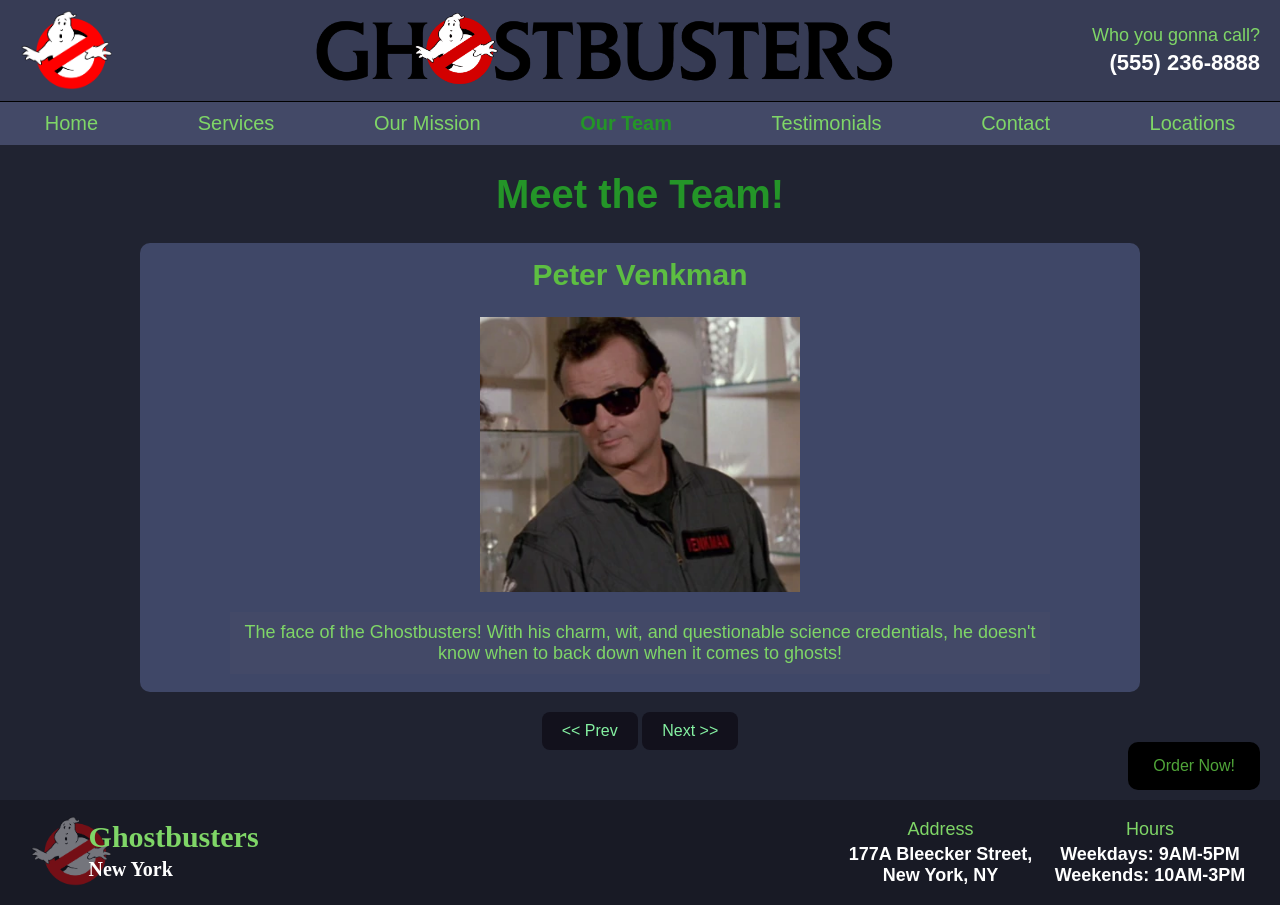
<file: ghost/ghost_team.html>
<!doctype html>
<html>
<head>
    <title>Ghostbusters Team</title>
    <link rel="stylesheet" type="text/css" href="ghost_style.css">
    <meta charset="UTF-8">
    <meta name="viewport" content="width=device-width, initial-scale=1">

    <script src="https://code.jquery.com/jquery-3.7.1.js"
        integrity="sha256-eKhayi8LEQwp4NKxN+CfCh+3qOVUtJn3QNZ0TciWLP4="
        crossorigin="anonymous"></script>
    <script>
        window.onload = function() {
        const dropdownLogo = document.querySelector(".header-logo2 img");
        const dropdownMenu = document.querySelector(".navdropdown ul");

        dropdownLogo.addEventListener("click", () => {
            dropdownMenu.style.display =
            dropdownMenu.style.display === "block" ? "none" : "block";
        });
    };
    </script>
    <style>
        .btn {
            display: inline-block;
            background-color: #12111c;
            color: #85f1a2;
            padding: 10px 20px;
            border-radius: 8px;
            text-decoration: none;
        }

        .btn:hover {
            background-color: #2d2f3c;
            cursor: pointer;
        }

        #slides-wrapper {
            margin-top: 20px;
            margin-bottom: 20px;
        }

        #block {
            background-color: #3f4767;
            border-radius: 10px;
        }

        h1 {
            display: block;
            width: 100%
        }
    </style>

    <script language="javascript">
        function Member(name, image, text) {
            this.name = name;
            this.image = image;
            this.text = text;
        }

        images = [new Member("Peter Venkman", "peter.png", "The face of the Ghostbusters! With his charm, wit, and questionable science credentials, he doesn't know when to back down when it comes to ghosts!"),
            new Member("Egon Spengler", "egon.png", "The brains of the operation! Egon is the team's lead researcher and inventor of half the equipment we use daily! Also reliable with bringing snacks to the job!"),
            new Member("Ray Stantz", "ray.png", "The heart and soul of the Ghostbusters! His passion and enthusiasm when it comes to ghost busting is unparalleled! Putting aside his bad habit of summoning ethereal beings, he's great!"),
            new Member("Winston Zeddemore", "winston.png", "The backbone of the group! Always staying cool, calm, and colllected, he keeps us grounded and ready to do our jobs! He also has a calming aura surrounding him.")];
        var image_index = 0;

        $(document).ready (function() {
            $('#prevbtn').click(function() {
                image_index--;
                if (image_index < 0) {
                    image_index = images.length - 1;
                }
                moveSlides();
            });

            $('#nextbtn').click(function() {
                image_index++;
                if (image_index >= images.length) {
                    image_index = 0;
                }
                moveSlides();
            });

            function moveSlides() {
                $("#slide h2, #slide img, #slide p, #block").fadeOut(1000, function() {
                    $("#slide h2").text(images[image_index].name);
                    $("#slide img").attr("src", "bin/"+images[image_index].image);
                    $("#slide p").text(images[image_index].text);
                    $("#slide h2, #slide img, #slide p, #block").fadeIn(1000);
                })
	        };
        });
    </script>
</head>
<body style="background-color: #202331;">

<!-- HEADER -->
    <header>
        <div class="header-logo">
            <a href = "index.html">
                <img src="bin/logo.png" alt="Ghostbusters Logo">
            </a>
        </div>
        <div class="header-title">
            <img src="bin/Ghostbusters-title.png" alt="Ghostbusters Title">
        </div>
        <div class="header-contact">
            <p>Who you gonna call?</p>
            <p class="phone-number">(555) 236-8888</p>
        </div>
        <div class="header-logo2">
        <div class="navdropdown">
          <img src="bin/logo.png" alt="Ghostbusters Logo" ALIGN="top"> 
          
            <ul>
            <li><a href='index.html'>Home</a></li>
            <li><a href='ghost_services.html'>Services</a></li>
            <li><a href='ghost_mission.html'>Our Mission</a></li>
            <li><a href='ghost_team.html' class="active">Our Team</a></li>
            <li><a href='ghost_testimonials.html'>Testimonials</a></li>
            <li><a href='ghost_contact.html' >Contact</a></li>
            <li><a href='ghost_locations.html'>Locations</a></li>
            
            </ul>
        </div> <!-- end nav dropdown -->
        </div>
    </header>

    <nav>
        <ul>
            <li><a href='index.html'>Home</a></li>
            <li><a href='ghost_services.html'>Services</a></li>
            <li><a href='ghost_mission.html'>Our Mission</a></li>
            <li><a href='ghost_team.html' class="active">Our Team</a></li>
            <li><a href='ghost_testimonials.html'>Testimonials</a></li>
            <li><a href='ghost_contact.html' >Contact</a></li>
            <li><a href='ghost_locations.html'>Locations</a></li>
            
            </ul>
    </nav>

    

    <h1>Meet the Team!</h1>

    <div id="slides-wrapper" style="text-align: center">
        <div id="block" style="display: inline-block; width: 90%; max-width: 1000px;">
            <div id="slide" style="text-align: center;">
                <h2 style="display: inline-block; text-align: center; width: 60%; max-width: 800px; height: auto; color: #5dbe42; font-size: 30px; margin-top: 15px;">Peter Venkman</h2>
                <img src="bin/peter.png" style="display: block; margin: 0 auto; height: 275px;">
                <p style="display: inline-block; text-align: center; width: 92%; max-width: 800px; height: auto; margin-top: 20px; background-color: #434967; color: #7fd667; font-size: 18px; padding: 10px">The face of the Ghostbusters! With his charm, wit, and questionable science credentials, he doesn't know when to back down when it comes to ghosts!</p>
            </div>
        </div>
    </div>

    <div id="buttons" style="text-align: center; margin-top: 20px; margin-bottom: 50px;">
        <a class="btn" id="prevbtn"><< Prev</a>
        <a class="btn" id="nextbtn">Next >></a>
    </div>

    <!-- Order Now Button -->
    <a href="ghost_contact.html" class="order-now">Order Now!</a>

    <!-- Footer -->
    <footer>
        <div class="footer-left">
            <div class="footer-logo">
                <a href = "index.html">
                    <img src="bin/logo.png" alt="Ghostbusters Logo">
                </a>
            </div>
            <div class="footer-title">
                <h3>Ghostbusters</p>     
                <p>New York</p>  
            </div>
        </div>
        
        <div class="footer-right">
            <div class="footer-address">
                <p>Address</p>
                <p class="address">177A Bleecker Street, New York, NY</p>
            </div>
            <div class="footer-hours">
                <p>Hours</p>
                <p class="hours">Weekdays: 9AM-5PM Weekends: 10AM-3PM</p>
            </div>
        </div>
    </footer>

</body>
</html>
</file>
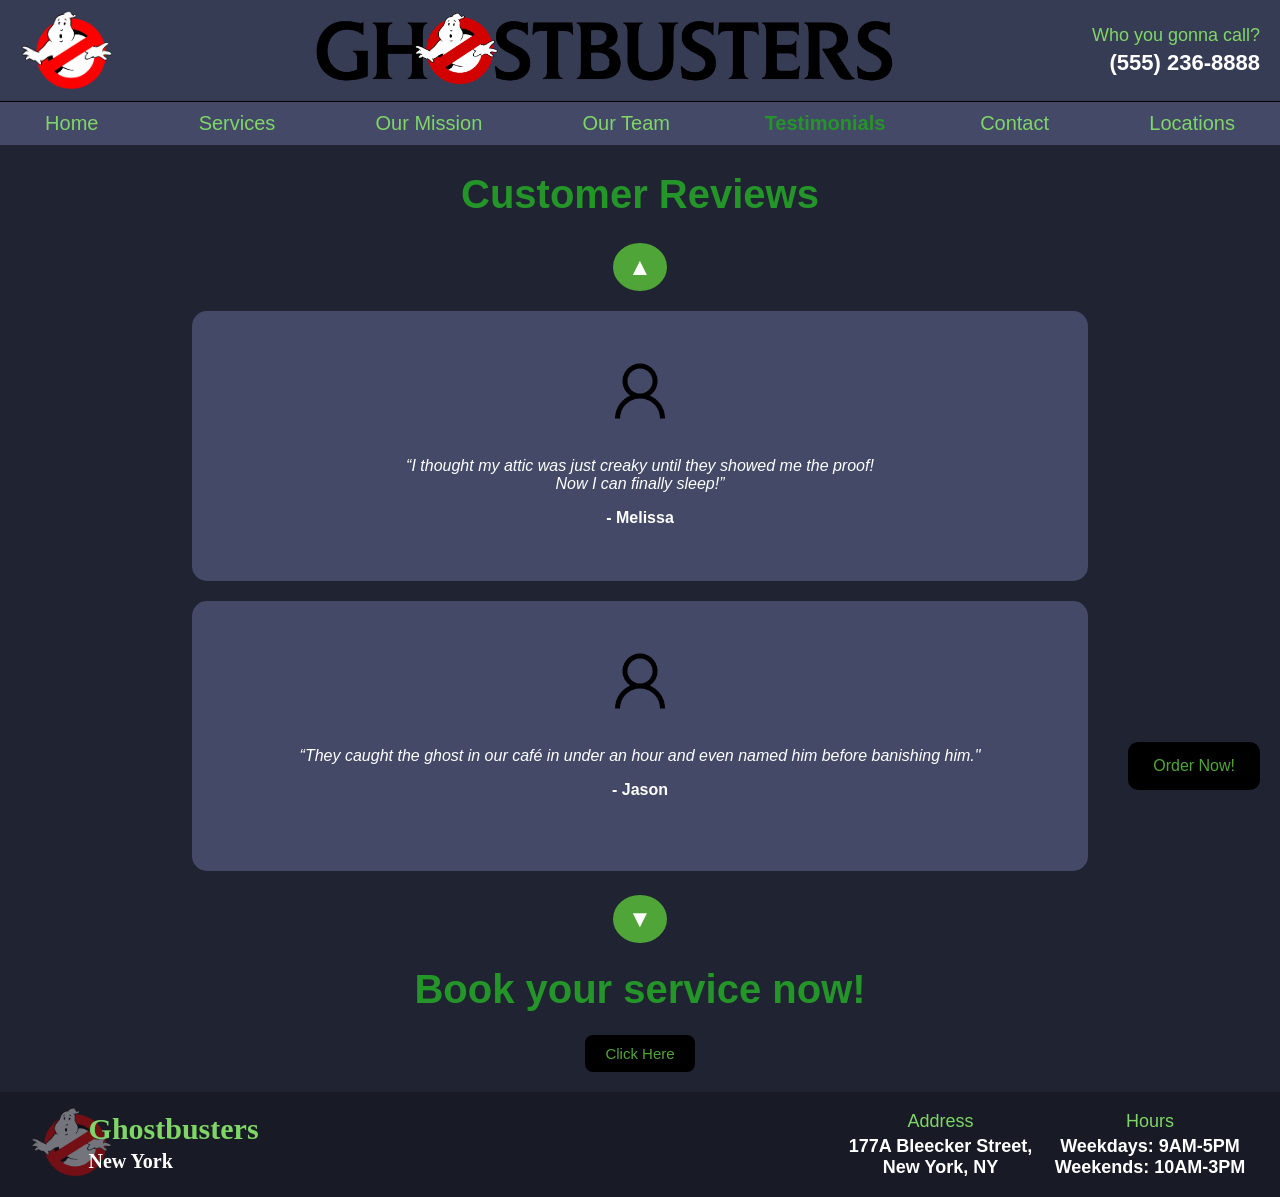
<file: ghost/ghost_testimonials.html>
<!DOCTYPE html>
<html lang="en">
<head>
  <meta charset="UTF-8">
  <meta name="viewport" content="width=device-width, initial-scale=1.0">
  <title>Ghostbusters: Testimonials</title>
  <link rel="stylesheet" href="ghost_style.css">
  <script>
        window.onload = function() {
        const dropdownLogo = document.querySelector(".header-logo2 img");
        const dropdownMenu = document.querySelector(".navdropdown ul");

        dropdownLogo.addEventListener("click", () => {
            dropdownMenu.style.display =
            dropdownMenu.style.display === "block" ? "none" : "block";
        });
    };
    </script>
  <style>
    .testimonial:hover {
      transform: translateY(-5px);
      transition: transform 0.3s ease;
      }

      .testimonial-inner {
      display: flex;
      flex-direction: column;
      align-items: center;
      justify-content: center;
      padding: 20px;
      text-align: center;
      }

      .testimonial img {
      width: 80px;
      height: 80px;
      border-radius: 50%;
      object-fit: cover;
      margin-bottom: 10px;
      }

      .quote {
      font-style: italic;
      color: white;
      margin-bottom: 0px;
      }

      .name {
      font-weight: bold;
      color: white;
      }

      .testimonial-wrapper {
        display: flex;
        flex-direction: column;
        align-items: center;
        width: 70%;
        margin: 0 auto;
        position: relative;
        overflow: hidden;
        max-height: 700px;
      }

      .testimonial-carousel {
        overflow: hidden;
        width: 100%;
        height: 600px;
      }

      .testimonial-track {
        display: flex;
        flex-direction: column;
        transition: transform 0.6s ease;
      }

      .testimonial {
        margin: 10px 0;
        height: 230px;
        background: #434967;
        border-radius: 15px;
        padding: 20px;
        transition: transform 0.3s ease;
      }

      .slide-btn {
        background: #50a539;
        color: white;
        border: none;
        padding: 10px 15px;
        border-radius: 50%;
        font-size: 24px;
        cursor: pointer;
      }

      .slide-btn:hover {
        background: #3a7c2e;
      }

      .up-btn {
        margin-bottom: 10px;
      }

      .down-btn {
        margin-top: 10px;
      }

      .flex-containerBlurb {
        margin: 50px;
        display: flex;
        background-color: hsla(0, 0%, 100%, 0);
        text-align:center;
        line-height: 25px;      
      }

      .flex-containertopBlurb {
        display: block;
        background-color: hsla(0, 0%, 100%, 0);
        text-align: center;
        line-height: 25px;
        margin: 0 auto;
        width: 70%;
        color: whitesmoke;
    }

    .flex-containertopBlurb h2 {
        display: block;
        width: 100%;
        color: #249528;
        text-align: center;
        font-size: 40px;
        z-index: 10;
        position: relative;
    }

      .btn {
      background-color: black;
      color: #50a539;
      font-size: 15px;
      border: none;
      padding: 10px 20px;
      border-radius: 8px;
      cursor: pointer;
      }

      .btn:hover {
      background-color: #2d2f3c;
      cursor: pointer;
      }

    h1 {
        display: block;
        width: 100%
    }
  </style>
</head>
<body style="background-color: #202331;">

<!-- HEADER -->
    <header>
        <div class="header-logo">
            <a href = "index.html">
                <img src="bin/logo.png" alt="Ghostbusters Logo">
            </a>
        </div>
        <div class="header-title">
            <img src="bin/Ghostbusters-title.png" alt="Ghostbusters Title">
        </div>
        <div class="header-contact">
            <p>Who you gonna call?</p>
            <p class="phone-number">(555) 236-8888</p>
        </div>
        <div class="header-logo2">
        <div class="navdropdown">
          <img src="bin/logo.png" alt="Ghostbusters Logo" ALIGN="top"> 
          
            <ul>
            <li><a href='index.html'>Home</a></li>
            <li><a href='ghost_services.html'>Services</a></li>
            <li><a href='ghost_mission.html'>Our Mission</a></li>
            <li><a href='ghost_team.html' >Our Team</a></li>
            <li><a href='ghost_testimonials.html'class="active">Testimonials</a></li>
            <li><a href='ghost_contact.html' >Contact</a></li>
            <li><a href='ghost_locations.html'>Locations</a></li>
            
            </ul>
        </div> <!-- end nav dropdown -->
        </div>
    </header>

    <nav>
        <ul>
            <li><a href='index.html'>Home</a></li>
            <li><a href='ghost_services.html'>Services</a></li>
            <li><a href='ghost_mission.html'>Our Mission</a></li>
            <li><a href='ghost_team.html' >Our Team</a></li>
            <li><a href='ghost_testimonials.html'class="active">Testimonials</a></li>
            <li><a href='ghost_contact.html' >Contact</a></li>
            <li><a href='ghost_locations.html'>Locations</a></li>
            
            </ul>
    </nav>

 
    
    <!-- PAGE CONTENSE-->

      <h1> Customer Reviews</h1>

    <div class="content">   

      <div class="testimonial-wrapper">
          <button class="slide-btn up-btn">▲</button>
    
          <div class="testimonial-carousel">
            <div class="testimonial-track">
    
              <div class="testimonial">
                <div class="testimonial-inner">
                  <img src="bin/user.png" />
                  <p class="quote">“I thought my attic was just creaky until they showed me the proof! </br> Now I can finally sleep!”</p>
                  <p class="name">- Melissa</p>
                </div>
              </div>
    
              <div class="testimonial">
                <div class="testimonial-inner">
                  <img src="bin/user.png" />
                    <p class="quote">“They caught the ghost in our café in under an hour and even named him before banishing him."</p>
                  <p class="name">- Jason</p>
                </div>
              </div>
    
              <div class="testimonial">
                <div class="testimonial-inner">
                  <img src="bin/user.png" />
                  <p class="quote">“Our lights flickered for weeks, and now they don’t. <br> Whatever they did worked!”</p>
                  <p class="name">- Lydia</p>
                </div>
              </div>
    
              <div class="testimonial">
                <div class="testimonial-inner">
                  <img src="bin/user.png" />
                  <p class="quote">“The team showed up with some crazy gadgets. <br> Ten minutes later, the cold spots were gone.”</p>
                  <p class="name">- David</p>
                </div>
              </div>
    
              <div class="testimonial">
                <div class="testimonial-inner">
                  <img src="bin/user.png" />
                    <p class="quote">“I laughed when my husband called them, but these guys are the real deal.”</p>
                  <p class="name">- Annie</p>
                </div>
              </div>
    
              <div class="testimonial">
                <div class="testimonial-inner">
                  <img src="bin/user.png" />
                    <p class="quote">“They treated our farmhouse like a crime scene, and the results were amazing.”</p>
                  <p class="name">- Mike</p>
                </div>
              </div>
    
              <div class="testimonial">
                <div class="testimonial-inner">
                </div>
              </div>
    
              <div class="testimonial">
                <div class="testimonial-inner">
                </div>
              </div>
    
            </div>
          </div>
    
          <button class="slide-btn down-btn">▼</button>
        </div>
    
        <div class="flex-containertopBlurb" style="display: block; margin: 0 auto; margin-bottom: 20px; width: 70%; color: whitesmoke; text-align:center;">
            <h2>Book your service now!</h2>

            <a type="button" class="btn" href="ghost_contact.html" style="text-align: center; background-color: #20233100; margin-bottom: 50px;">
                <input type="button" class="btn" value="Click Here" style="display: inline-block;">
            </a>
        </div>
        </div>
    </div>

    <!-- Order Now Button -->
    <a href="ghost_contact.html" class="order-now">Order Now!</a>

    <!-- FIXED ELEMENTS : BOTTOM-->

  <footer>
      <div class="footer-left">
          <div class="footer-logo">
              <a href = "index.html">
                  <img src="bin/logo.png" alt="Ghostbusters Logo">
              </a>
          </div>
          <div class="footer-title">
              <h3>Ghostbusters</p>     
              <p>New York</p>  
          </div>
      </div>
        
      <div class="footer-right">
          <div class="footer-address">
              <p>Address</p>
              <p class="address">177A Bleecker Street, New York, NY</p>
          </div>
          <div class="footer-hours">
              <p>Hours</p>
              <p class="hours">Weekdays: 9AM-5PM Weekends: 10AM-3PM</p>
          </div>
      </div>
  </footer>

  <script>
      const track = document.querySelector('.testimonial-track');
      const nextButton = document.querySelector('.down-btn');
      const prevButton = document.querySelector('.up-btn');
      const testimonials = Array.from(track.children);

      const visibleCount = 4;
      let currentIndex = 0;

      function updateCarousel() {
        const cardHeight = testimonials[0].getBoundingClientRect().height + 20;
        const offset = -(currentIndex * cardHeight);
        track.style.transform = `translateY(${offset}px)`;
      }

      nextButton.addEventListener('click', () => {
        if (currentIndex < testimonials.length - visibleCount) {
          currentIndex++;
        } else {
          currentIndex = 0;
        }
        updateCarousel();
      });

      prevButton.addEventListener('click', () => {
        if (currentIndex > 0) {
          currentIndex--;
        } else {
          currentIndex = testimonials.length - visibleCount;
        }
        updateCarousel();
      });

      
    </script>

  
</body>
</html>
</file>
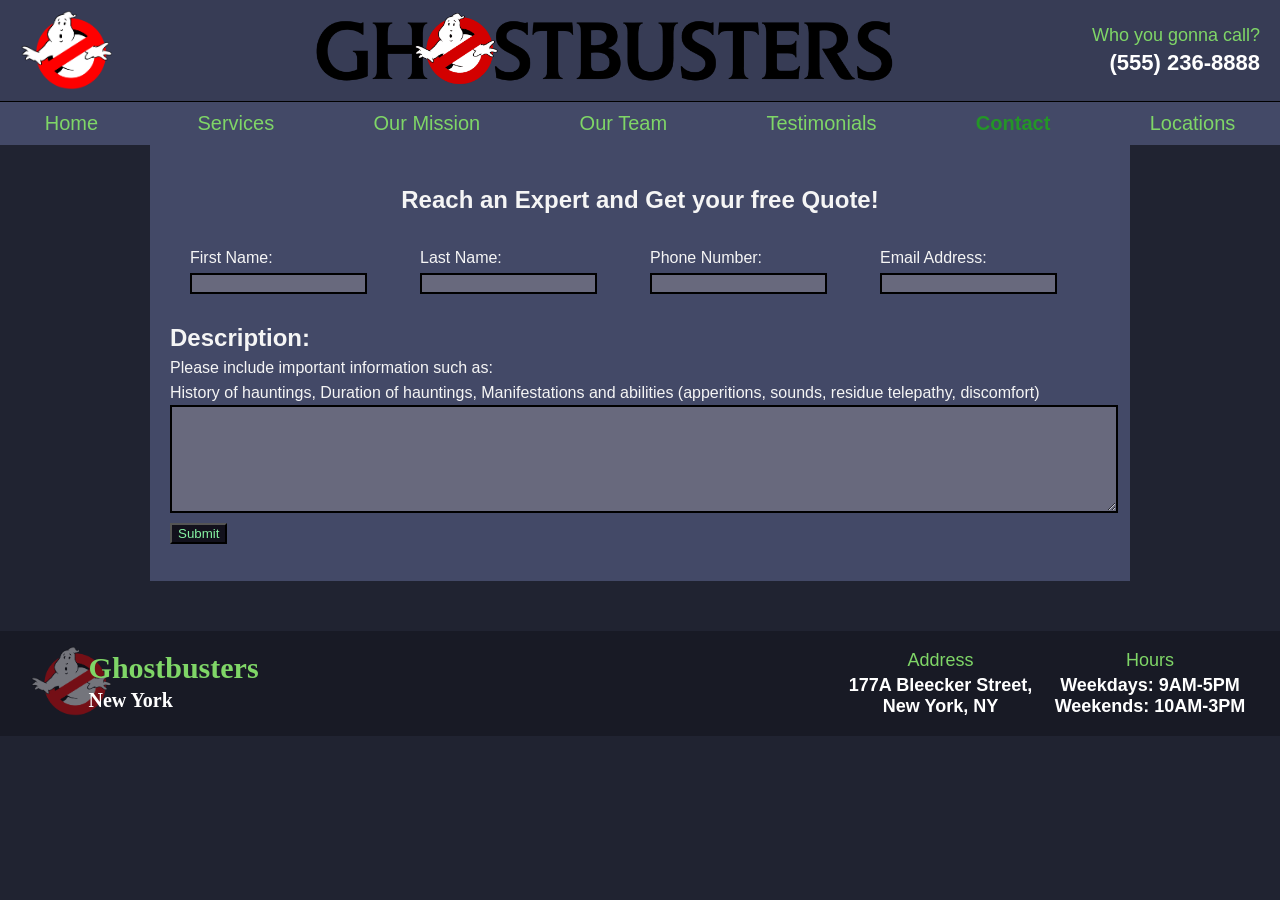
<file: ghost/GhostContactTest.html>
<!DOCTYPE html>
<html lang="en">
<head>
  <meta charset="UTF-8">
  <meta name="viewport" content="width=device-width, initial-scale=1.0">
  <title>Ghostbusters: Contact</title>
  <link rel="stylesheet" href="ghost_style.css">
  <style>
    .flex-containertop {
        background-color: #434967;
        text-align:left;
        line-height: 25px;
        padding:20px;
        margin-left:150px;
        margin-right:150px;
        margin-bottom: 50px;
    }

    .flex-containerOptions{
        display: flex;
        flex-wrap: nowrap;
        width: auto;
        margin: 10px;
        text-align: left;
      }

    .flex-containerOptions > div {
        flex: 1 1 auto;
        width:50%;
        margin: 10px;
      }

    .item-1 {
            flex: 1 1 20px;
        }

    .item-2 {
            flex: 2 1 50px; 
        }

    .subHeader{
        font-size: 40px;
        line-height: 45px;
        text-align: left;
        }

    .btn {
        background-color: #12111c;
        color: #85f1a2
    }
  </style>
</head>
<script>
window.onload = function() {
    //defining vars 
  var firstname = document.getElementById("firstname");
  var lastname = document.getElementById("lastname");
  var phonenum = document.getElementById("phonenum");
  var email = document.getElementById("email");
  var description = document.getElementById("description");

  var jsonBtn = document.getElementById("jsonbtn");
  var jsonText = document.getElementById("jsontext");
  //response array components 
  var responses= [];
  var respNum= 0;

  jsonBtn.addEventListener("click", function() {
    //first checks if any text boxes are empty
    if ((((firstname.value=="") || (lastname.value=="")) ||
    ((phonenum.value=="") || (email.value==""))) ||
    (description.value==""))
    {
        //requests a redo sumbission
        //alert("Please sumbit complete and proper information so we may reach you. Thanks!");
        jsonText.innerHTML = "Please sumbit complete and proper information so we may reach you. Thanks";
        console.log("incorrect submission");
    } else {
        //stores proper sumbission in array
      var data = {
          "firstName": firstname.value,
          "lastName": lastname.value,
          "phoneNum": phonenum.value,
          "email": email.value,
          "description": description.value
      };

      //the only issue is this stores the data during a single onload not forever...
      var submission = JSON.stringify(data);
      jsonText.innerHTML = "Your Response has been recorded. Our team will contact you shortly with a complete evaluation. Thank you!";
      responses += [respNum++,submission];
      console.log(responses);
    }
  });
};

</script>

<body style="background-color: #202331;">

<!-- HEADER -->
    <header>
        <div class="header-logo">
            <a href = "ghost_home.html">
                <img src="bin/logo.png" alt="Ghostbusters Logo">
            </a>
        </div>
        <div class="header-title">
            <img src="bin/Ghostbusters-title.png" alt="Ghostbusters Title">
        </div>
        <div class="header-contact">
            <p>Who you gonna call?</p>
            <p class="phone-number">(555) 236-8888</p>
        </div>
    </header>

    <nav>
        <ul>
            <li><a href='ghost_home.html'>Home</a></li>
            <li><a href='ghost_services.html'>Services</a></li>
            <li><a href='ghost_mission.html'>Our Mission</a></li>
            <li><a href='ghost_team.html'>Our Team</a></li>
            <li><a href='ghost_testimonials.html'>Testimonials</a></li>
            <li><a href='ghost_contact.html' class="active">Contact</a></li>
            <li><a href='ghost_locations.html'>Locations</a></li>
            
            </ul>
    </nav>

    
    <!-- PAGE CONTENT-->


  
<div class="flex-containertop">

    <h2 style="text-align:center; color:whitesmoke; line-height:30px;!important ">Reach an Expert and Get your free Quote!</h2>
   <div class="flex-containerOptions">
        <div>
            <label style="color:whitesmoke">First Name:</label>
            <br>
            <input id="firstname" type="text" style=" border: 2px solid black; background-color: rgba(250, 235, 215, 0.199);">
        </div>
        <div>
            <label style="color:whitesmoke">Last Name:</label>
            <br>
            <input id="lastname" type="text" style=" border: 2px solid black; background-color: rgba(250, 235, 215, 0.199);">
        </div>
        <div>
            <label style="color:whitesmoke">Phone Number:</label>
            <br>
            <input id="phonenum" type="text" style=" border: 2px solid black; background-color: rgba(250, 235, 215, 0.199);">
        </div>
        <div>
            <label style="color:whitesmoke">Email Address:</label>
            <br>
            <input id="email" type="text" style=" border: 2px solid black; background-color: rgba(250, 235, 215, 0.199);">
            <br>
        </div>
    </div>

    <h2 style="color:whitesmoke; margin-bottom:5px;!important">Description: </h2> 
    <label style="color:whitesmoke"> 
        Please include important information such as:<br> History of hauntings, Duration of hauntings, Manifestations and abilities (apperitions, sounds, residue telepathy, discomfort)
    </label>

    <textarea id="description" type="text" style="resize: vertical; width: 100%; height: 100px; border: 2px solid black; background-color: rgba(250, 235, 215, 0.199);"></textarea>
    <br>

    <button class="btn" id="jsonbtn">Submit</button>
    <p id="jsontext" style="color: rgb(240, 11, 11);"></p>
</div>








    <!-- FIXED ELEMENTS : BOTTOM-->

  <footer>
      <div class="footer-left">
          <div class="footer-logo">
              <a href = "ghost_home.html">
                  <img src="bin/logo.png" alt="Ghostbusters Logo">
              </a>
          </div>
          <div class="footer-title">
              <h3>Ghostbusters</p>     
              <p>New York</p>  
          </div>
      </div>
        
      <div class="footer-right">
          <div class="footer-address">
              <p>Address</p>
              <p class="address">177A Bleecker Street, New York, NY</p>
          </div>
          <div class="footer-hours">
              <p>Hours</p>
              <p class="hours">Weekdays: 9AM-5PM Weekends: 10AM-3PM</p>
          </div>
      </div>
  </footer>

</body>
</html>
</file>
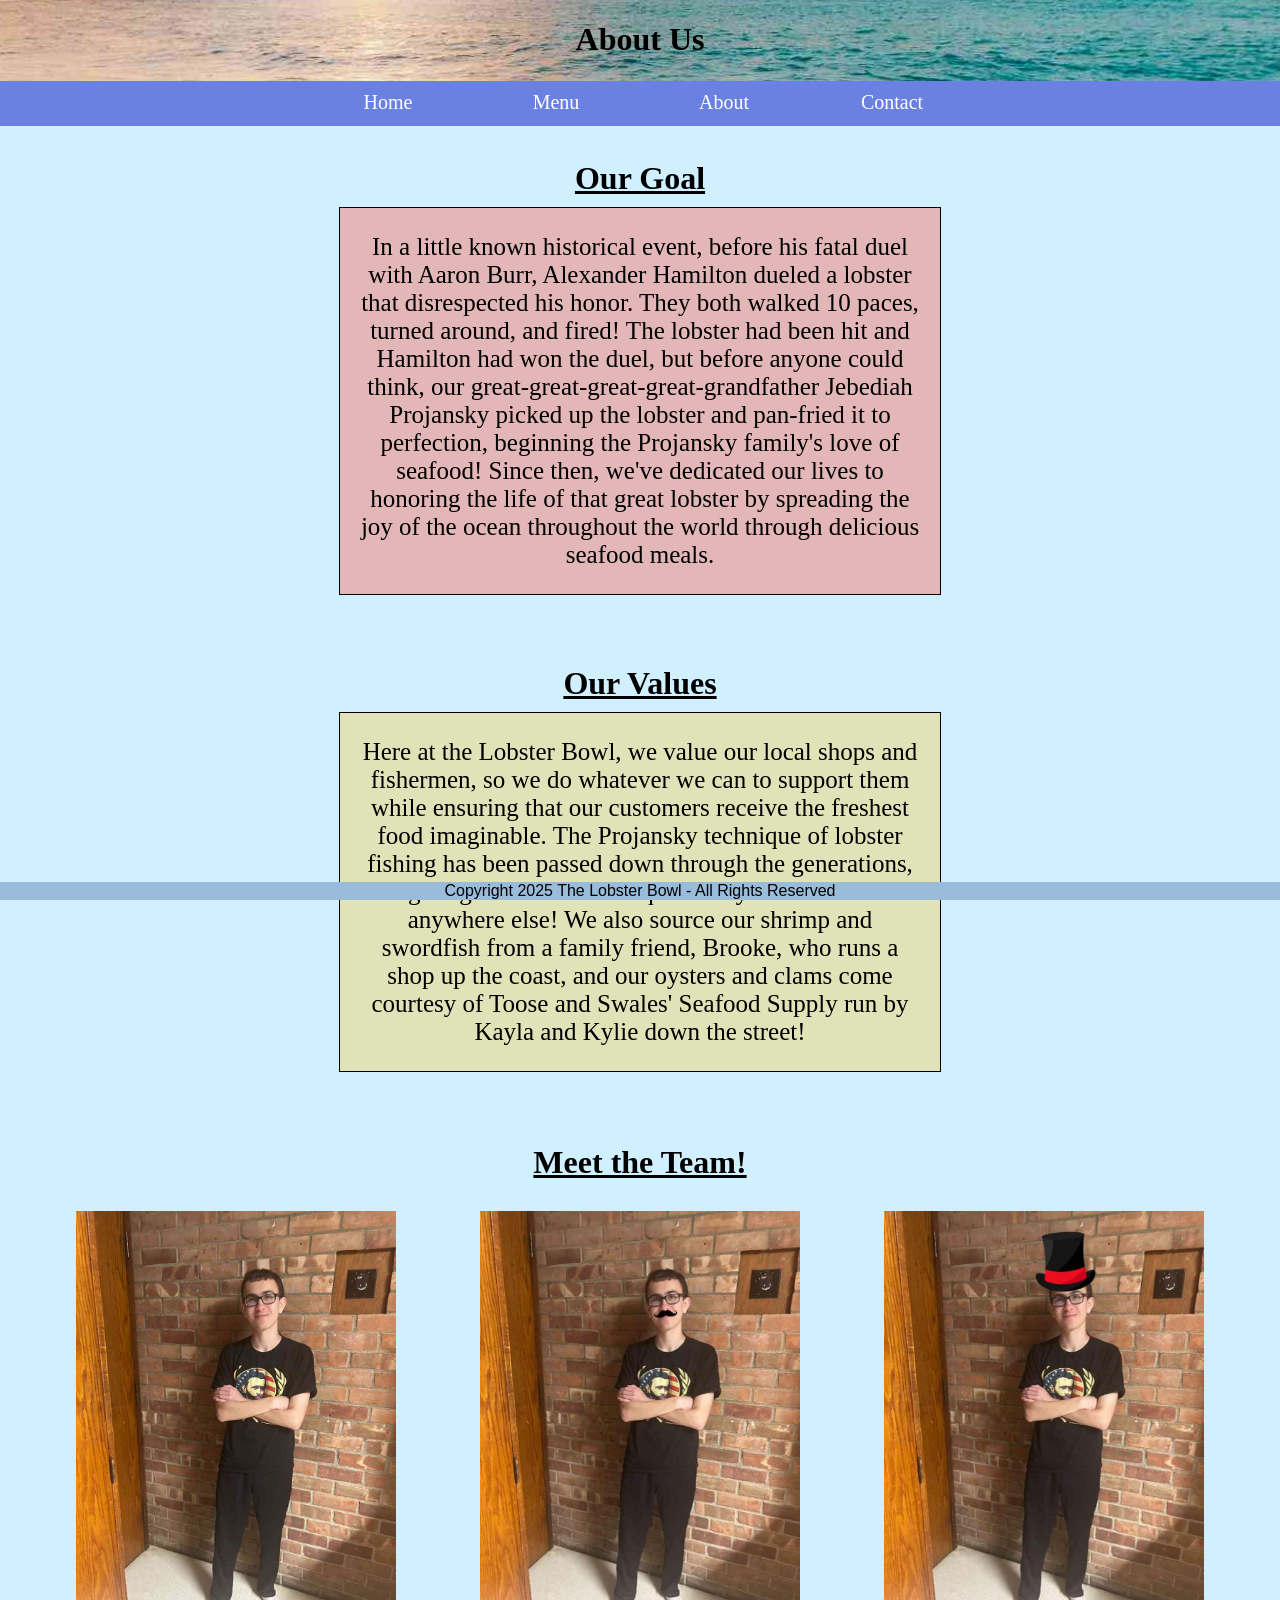
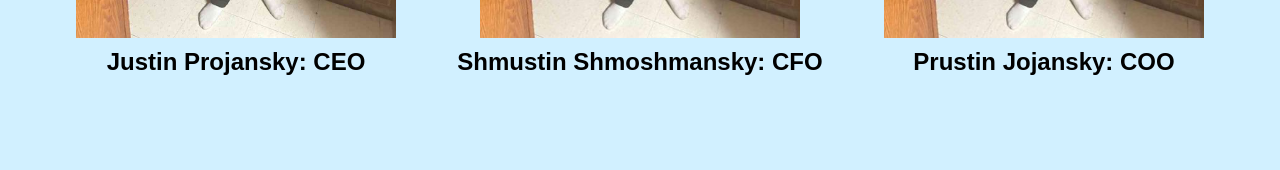
<file: lobster_bowl/lobster_about.html>
<!doctype html>
<html>
<head>
    <title>The Lobster Bowl</title>
    <link rel="stylesheet" type="text/css" href="lobster_style.css">
    <meta name="viewport" content="width=device-width, initial-scale=1">
</head>

<body style="padding-top: 110px; padding-bottom: 30px">
    <div id='header'><h1>About Us</h1></div>
    <ul id='nav'>
        <li><a href='lobster_main.html'>Home</a></li>
        <li><a href='lobster_menu.html'>Menu</a></li>
        <li><a href='lobster_about.html'>About</a></li>
        <li><a href='lobster_contact.html'>Contact</a></li>
    </ul>

    <div style="text-align: center;">
        <div style="display: inline-block; padding: 0; height: 300px; max-width: 700px; width: 90%; height: auto; box-sizing: border-box; margin-bottom: 20px;">
            <h2 style="text-align: center; font-family: Georgia, serif; font-size: 32px; margin-top: 50px; margin-bottom: 10px"><u>Our Goal</u></h2>
            <p style="border: 1px solid #000; background-color: #e3b7b7; padding: 25px 20px; margin: 0 auto; max-width: 600px; width: 80%; text-align: center; font-size: 25px; font-family: Georgia sans-serif">
                In a little known historical event, before his fatal duel with Aaron Burr, Alexander Hamilton dueled a lobster that disrespected his honor. They both walked 10 paces, turned around, and fired! The lobster had been hit and Hamilton had won the duel, 
                but before anyone could think, our great-great-great-great-grandfather Jebediah Projansky picked up the lobster and pan-fried it to perfection, beginning the Projansky family's love of seafood!
                Since then, we've dedicated our lives to honoring the life of that great lobster by spreading the joy of the ocean throughout the world through delicious seafood meals.
            </p>
        </div>

        <div style="display: inline-block; padding: 0; height: 300px; max-width: 700px; width: 90%; box-sizing: border-box">
            <h2 style="text-align: center; font-family: Georgia, serif; font-size: 32px; margin-top: 50px; margin-bottom: 10px"><u>Our Values</u></h2>
            <p style="border: 1px solid #000; background-color: #dfe3b7; padding: 25px 20px; margin: 0 auto; max-width: 600px; width: 80%; text-align: center; font-size: 25px; font-family: Georgia sans-serif">
                Here at the Lobster Bowl, we value our local shops and fishermen, so we do whatever we can to support them while ensuring that our customers receive the freshest food imaginable.
                The Projansky technique of lobster fishing has been passed down through the generations, giving our lobster a unique taste you can't find anywhere else!
                We also source our shrimp and swordfish from a family friend, Brooke, who runs a shop up the coast, and our oysters and clams come courtesy of Toose and Swales' Seafood Supply run by Kayla and Kylie down the street!
            </p>
        </div>
    </div>

    <h2 style="text-align: center; font-family: Georgia, serif; font-size: 32px; margin-top: 100px; margin-bottom: 30px"><u>Meet the Team!</u></h2>

    <div style="text-align: center;">
        <div style="display: inline-block; padding: 0; max-width: 400px; width: 80%; height: auto; margin-bottom: 40px">
            <img src="Justin.jpg" style="display: block; max-width: 400px; width: 80%; height: auto; margin: 0 auto;"/>
            <h3 style="text-align: center; font-family: Georgia, sans-serif; font-size: 24px; margin-top: 10px">Justin Projansky: CEO</h2>
        </div>
        <div style="display: inline-block; padding: 0; max-width: 400px; width: 80%; height: auto; margin-bottom: 40px">
            <img src="Shmustin.jpg" style="display: block; max-width: 400px; width: 80%; height: auto; margin: 0 auto;"/>
            <h3 style="text-align: center; font-family: Georgia, sans-serif; font-size: 24px; margin-top: 10px">Shmustin Shmoshmansky: CFO</h2>
        </div>

        <div style="display: inline-block; padding: 0; max-width: 400px; width: 80%; height: auto; margin-bottom: 40px">
            <img src="Mustin.jpg" style="display: block; max-width: 400px; width: 80%; height: auto; margin: 0 auto;"/>
            <h3 style="text-align: center; font-family: Georgia, sans-serif; font-size: 24px; margin-top: 10px">Prustin Jojansky: COO</h2>
        </div>
    </div>
</body>
<div id='footer'><footer>Copyright 2025 The Lobster Bowl - All Rights Reserved</footer></div>
</html>
</file>
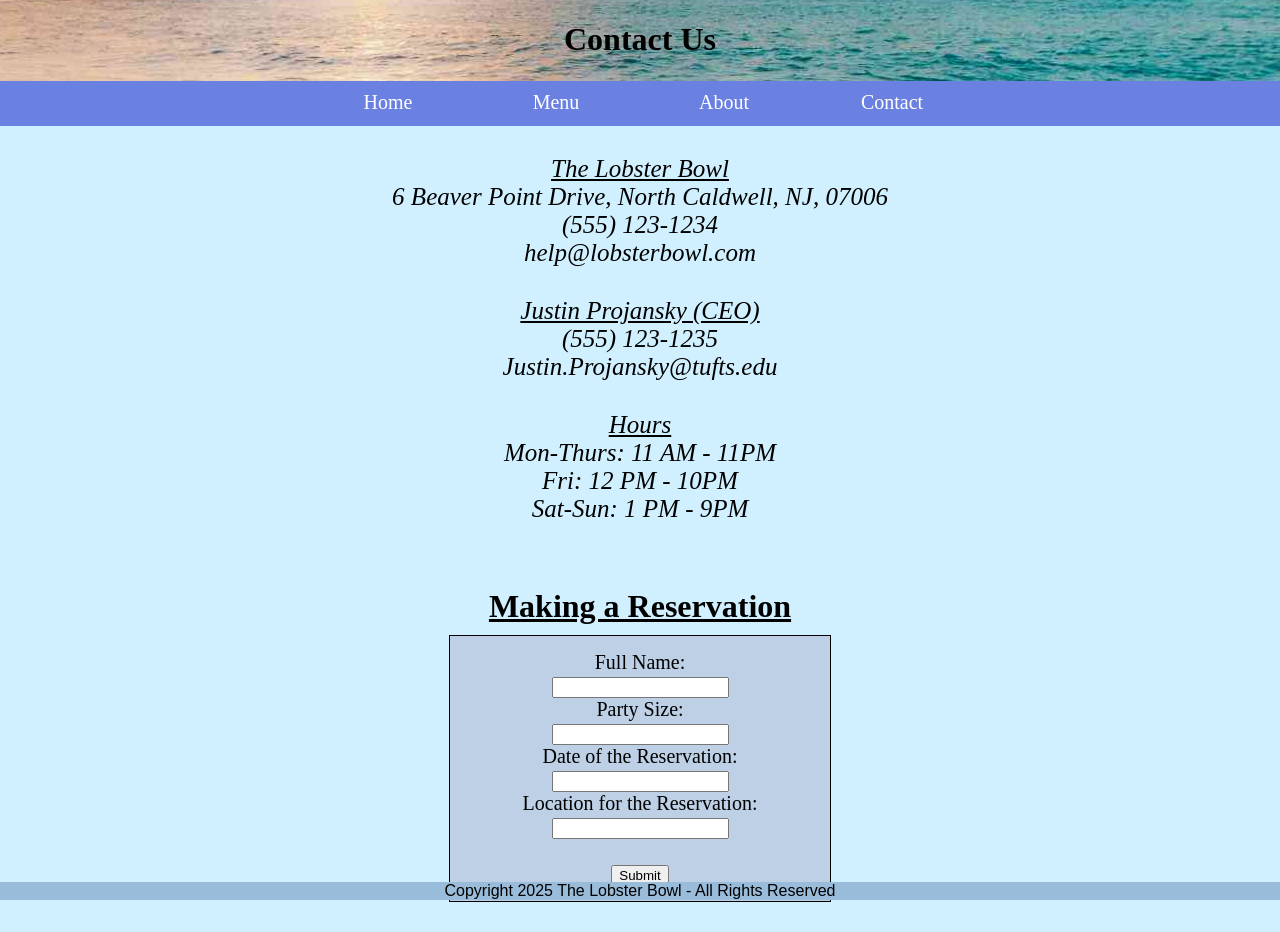
<file: lobster_bowl/lobster_contact.html>
<!doctype html>
<html>
<head>
    <title>The Lobster Bowl</title>
    <link rel="stylesheet" type="text/css" href="lobster_style.css">
    <meta charset="UTF-8">
    <meta name="viewport" content="width=device-width, initial-scale=1">
</head>

<body style="padding-top: 140px; padding-bottom: 30px">
    <div id='header'><h1>Contact Us</h1></div>
    <ul id='nav'>
        <li><a href='lobster_main.html'>Home</a></li>
        <li><a href='lobster_menu.html'>Menu</a></li>
        <li><a href='lobster_about.html'>About</a></li>
        <li><a href='lobster_contact.html'>Contact</a></li>
    </ul>

    <p style="border: 0px solid #000; padding: 15px; margin: 0 auto; max-width: 1000px; width: 80%; text-align: center; font-size: 25px; font-family: Georgia sans-serif">
        <i><u>The Lobster Bowl</u><br/>
        6 Beaver Point Drive, North Caldwell, NJ, 07006<br/>
        (555) 123-1234<br/>
        help@lobsterbowl.com</i>
    </p>

    <p style="border: 0px solid #000; padding: 15px; margin: 0 auto; max-width: 1000px; width: 80%; text-align: center; font-size: 25px; font-family: Georgia sans-serif">
        <i><u>Justin Projansky (CEO)</u><br/>
        (555) 123-1235<br/>
        Justin.Projansky@tufts.edu</i>
    </p>
    
    <p style="border: 0px solid #000; padding: 15px; margin: 0 auto; max-width: 1000px; width: 80%; text-align: center; font-size: 25px; font-family: Georgia sans-serif">
        <i><u>Hours</u><br/>
        Mon-Thurs: 11 AM - 11PM<br/>
        Fri: 12 PM - 10PM<br/>
        Sat-Sun: 1 PM - 9PM</i>
    </p>

    <h2 style="text-align: center; font-family: Georgia serif; font-size: 32px; margin-top: 50px; margin-bottom: 0"><u>Making a Reservation</u></h2>
     <div style="text-align: center;">
        <form action="#" style="display: inline-block; text-align: center; border: 1px solid #000; padding: 15px; font-size: 20px; font-family: Arial sans-serif; margin-top: 10px; max-width: 350px; width: 80%; background-color: #bdd0e6;">
            <label for="name">Full Name:</label><br/>
            <input type="text" id="name" name="name"><br/>
            <label for="number">Party Size:</label><br/>
            <input type="text" id="number" name="number"><br/>
            <label for="date">Date of the Reservation:</label><br/>
            <input type="text" id="date" name="date"><br/>
            <label for="location">Location for the Reservation:</label><br/>
            <input type="text" id="locaton" name="location"><br/><br/>
            <input type="submit">
        </form>
    </div>

</body>
<div id='footer'><footer>Copyright 2025 The Lobster Bowl - All Rights Reserved</footer></div>
</html>
</file>
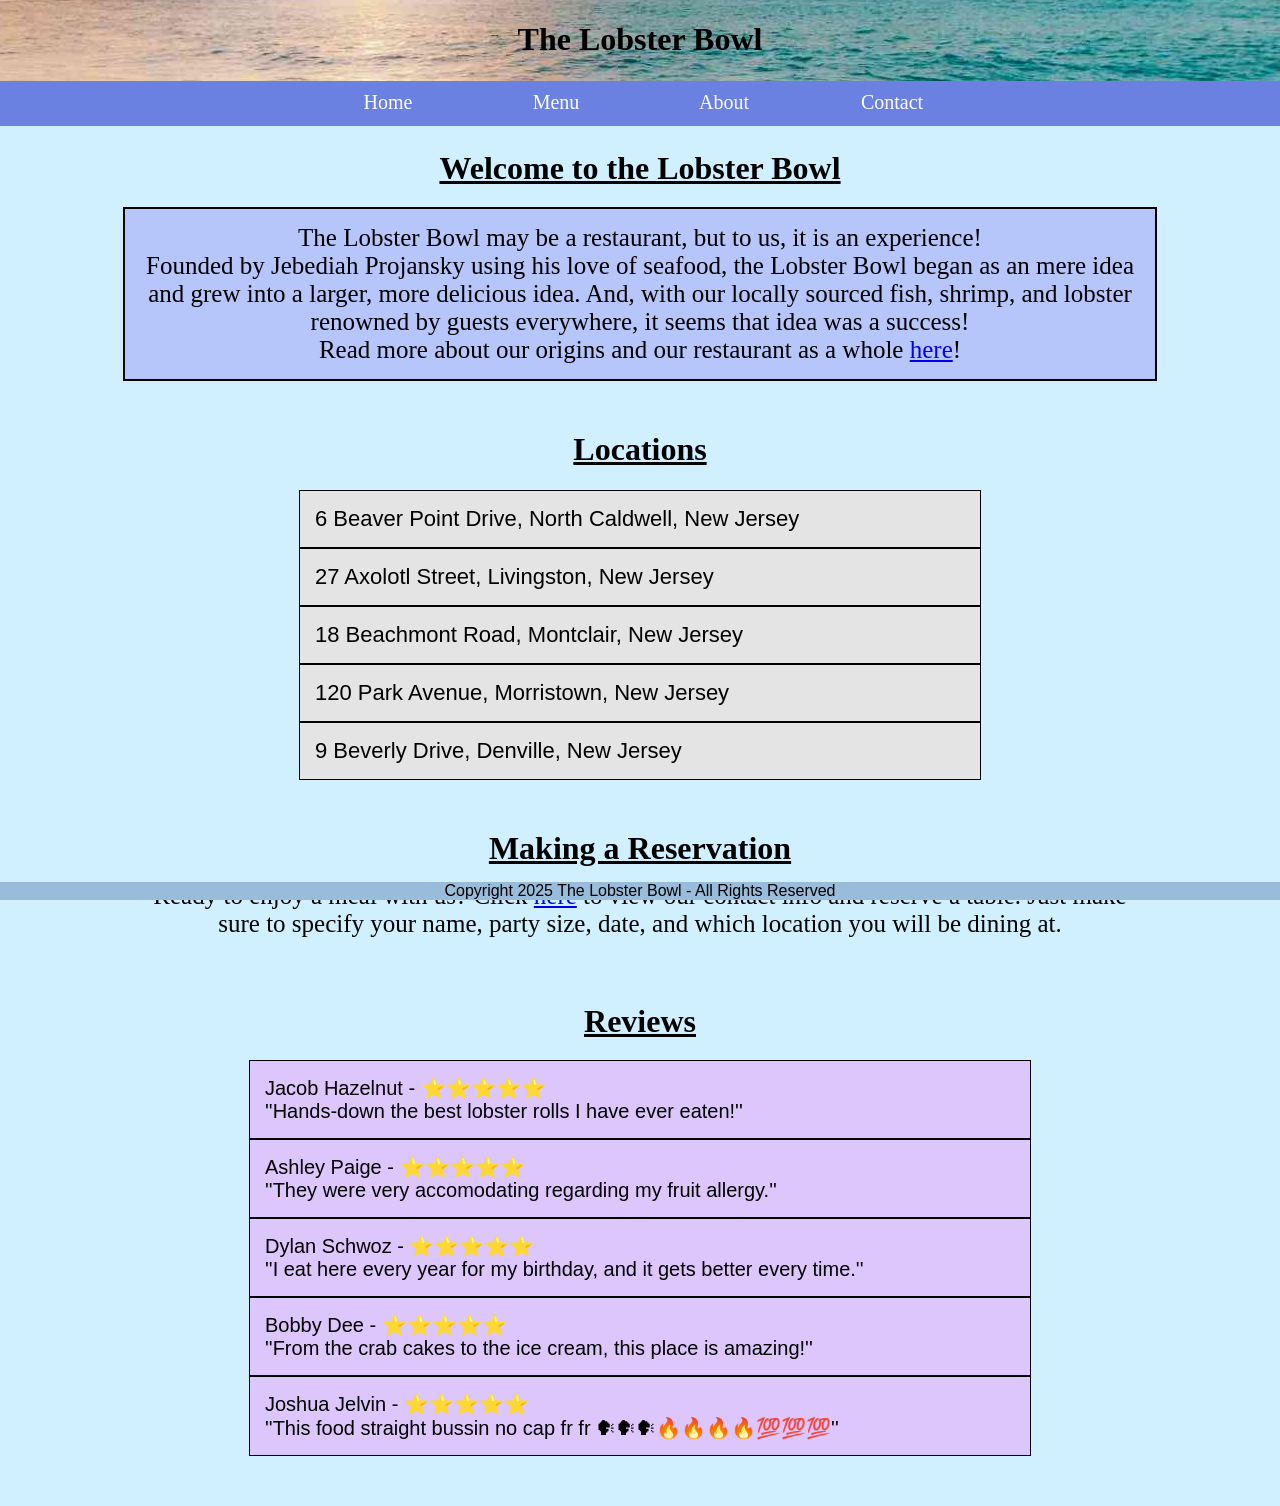
<file: lobster_bowl/lobster_main.html>
<!doctype html>
<html>
<head>
    <title>The Lobster Bowl</title>
    <link rel="stylesheet" type="text/css" href="lobster_style.css">
    <meta charset="UTF-8">
    <meta name="viewport" content="width=device-width, initial-scale=1">
    <style>
        h2 {text-align: center; font-family: Georgia serif; font-size: 32px; margin-top: 50px; margin-bottom: 0}
    </style>
</head>

<body style="padding-top: 120px; padding-bottom: 30px">
    <div id='header'><h1>The Lobster Bowl</h1></div>
    <ul id='nav'>
        <li><a href='lobster_main.html'>Home</a></li>
        <li><a href='lobster_menu.html'>Menu</a></li>
        <li><a href='lobster_about.html'>About</a></li>
        <li><a href='lobster_contact.html'>Contact</a></li>
    </ul>

    <h1 style="text-align: center; font-family: Georgia serif; font-size: 32px; margin-top: 30px; margin-bottom: 20px"><u>Welcome to the Lobster Bowl</u></h1>
    <p style="border: 2px solid #000; padding: 15px; margin: 0 auto; max-width: 1000px; width: 80%; background-color: #b6c5fa; text-align: center; font-size: 25px; font-family: Georgia sans-serif">
        The Lobster Bowl may be a restaurant, but to us, it is an experience! <br/>
        Founded by Jebediah Projansky using his love of seafood, the Lobster Bowl began as an mere idea and grew into a larger, more delicious idea. And, with our locally sourced fish, shrimp, and lobster renowned by guests everywhere, it seems that idea was a success! <br/>
        Read more about our origins and our restaurant as a whole <a href='lobster_about.html'>here</a>!
    </p>

    <h2><u>Locations</u></h2>
    <ul id='locations'>
        <li>6 Beaver Point Drive, North Caldwell, New Jersey</li>
        <li>27 Axolotl Street, Livingston, New Jersey</li>
        <li>18 Beachmont Road, Montclair, New Jersey</li>
        <li>120 Park Avenue, Morristown, New Jersey</li>
        <li>9 Beverly Drive, Denville, New Jersey</li>
    </ul>

    <h2><u>Making a Reservation</u></h2>
    <p style="border: 0px solid #000; padding: 15px; margin: 0 auto; max-width: 1000px; width: 80%; text-align: center; font-size: 25px; font-family: Georgia sans-serif">
        Ready to enjoy a meal with us? Click <a href='lobster_contact.html'>here</a> to view our contact info and reserve a table. Just make sure to specify your name, party size, date, and which location you will be dining at.
    </p>

    <h2><u>Reviews</u></h2>
    <ul id='reviews'>
        <li>Jacob Hazelnut - ⭐⭐⭐⭐⭐ <br/> ''Hands-down the best lobster rolls I have ever eaten!'' </li>
        <li>Ashley Paige - ⭐⭐⭐⭐⭐ <br/> ''They were very accomodating regarding my fruit allergy.'' </li>
        <li>Dylan Schwoz - ⭐⭐⭐⭐⭐ <br/> ''I eat here every year for my birthday, and it gets better every time.'' </li>
        <li>Bobby Dee - ⭐⭐⭐⭐⭐ <br/> ''From the crab cakes to the ice cream, this place is amazing!'' </li>
        <li>Joshua Jelvin - ⭐⭐⭐⭐⭐ <br/> ''This food straight bussin no cap fr fr 🗣🗣🗣🔥🔥🔥🔥💯💯💯'' </li>
    </ul>
</body>
<div id='footer'><footer>Copyright 2025 The Lobster Bowl - All Rights Reserved</footer></div>
</html>
</file>
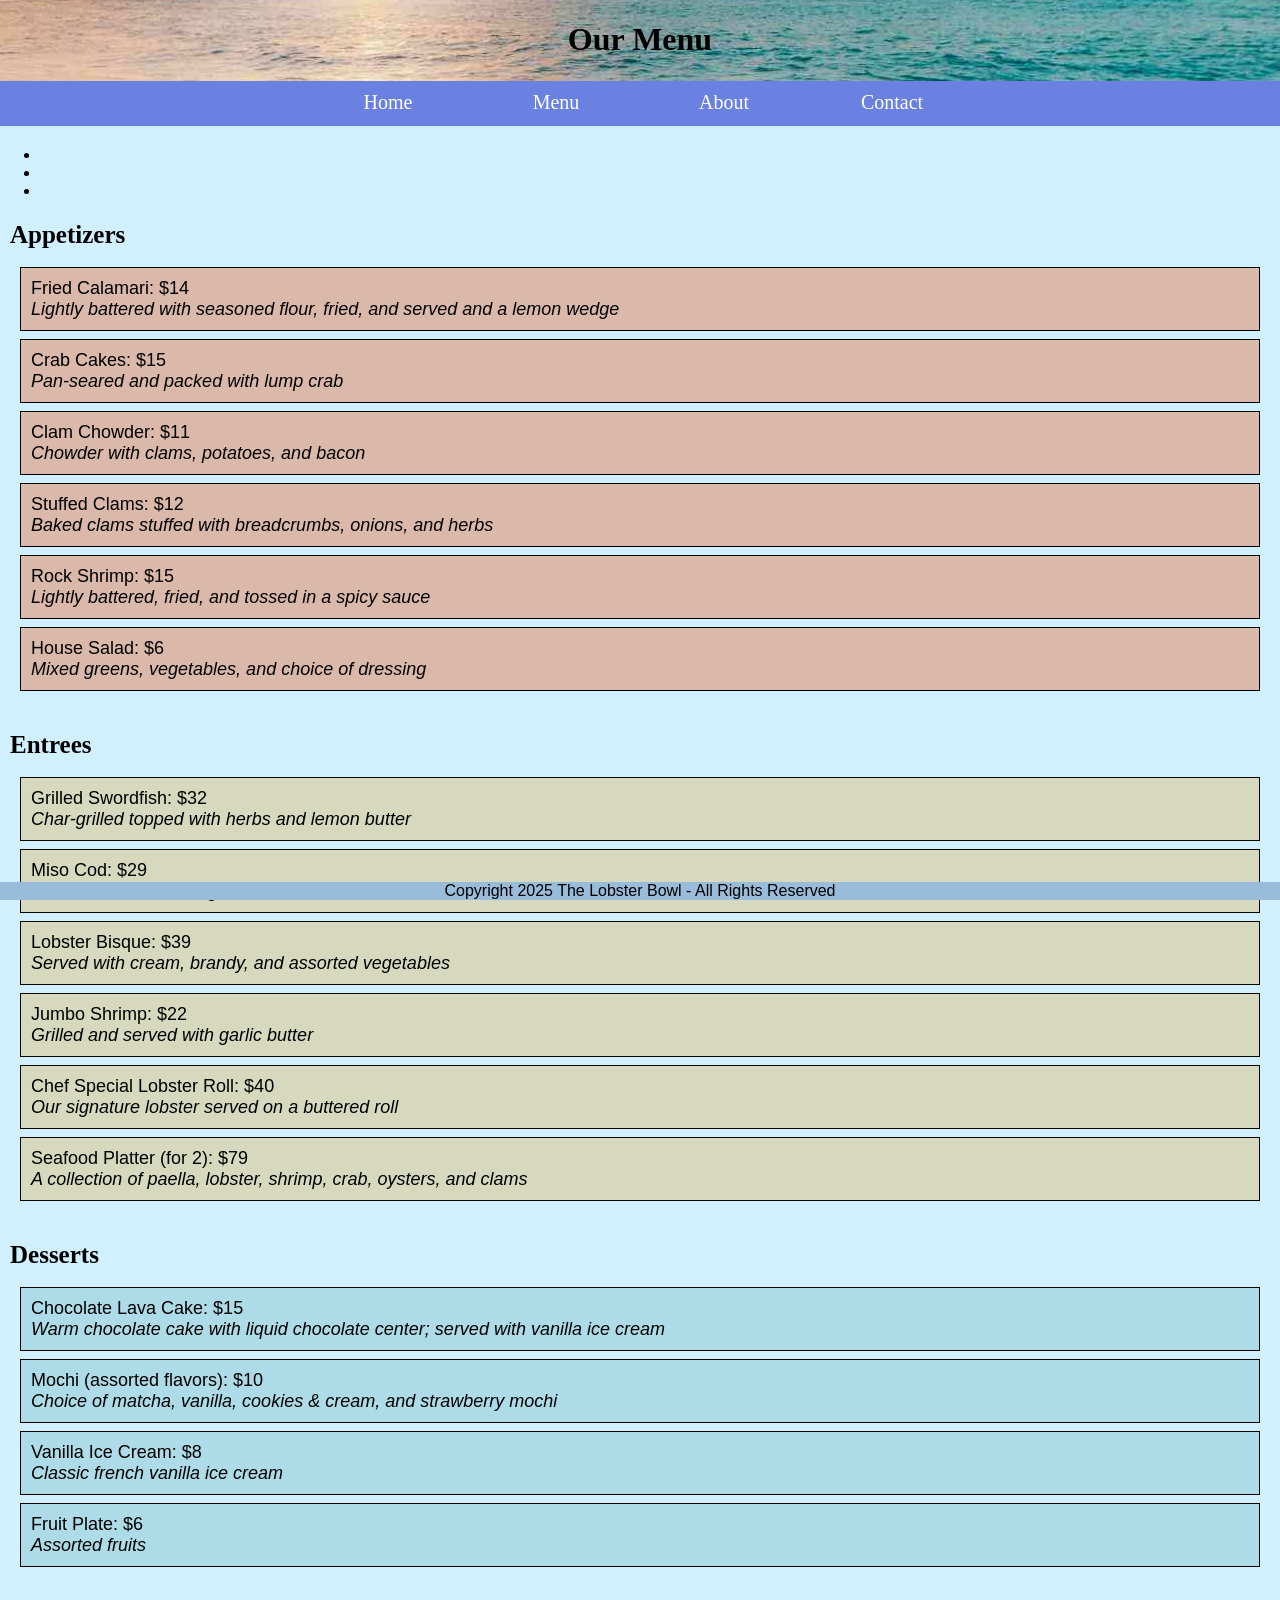
<file: lobster_bowl/lobster_menu.html>
<!doctype html>
<html>
<head>
    <title>The Lobster Bowl</title>
    <link rel="stylesheet" type="text/css" href="lobster_style.css">
    <meta charset="UTF-8">
    <meta name="viewport" content="width=device-width, initial-scale=1">
</head>

<body style="padding-top: 130px; padding-bottom: 30px">
    <div id='header'><h1>Our Menu</h1></div>
    <ul id="header">
        <li id="logo"><img>
        <li id="title"></li>
        <li id="phone"></li>
    </ul>
    <ul id='nav'>
        <li><a href='lobster_main.html'>Home</a></li>
        <li><a href='lobster_menu.html'>Menu</a></li>
        <li><a href='lobster_about.html'>About</a></li>
        <li><a href='lobster_contact.html'>Contact</a></li>
    </ul>

    <h2 style="font-size: 25px; font-family: Georgia, serif; margin-left: 10px; margin-bottom: 10px">Appetizers</h2>
    <ul id='menu1'>
        <li>Fried Calamari: $14<br/><i>Lightly battered with seasoned flour, fried, and served and a lemon wedge</i></li>
        <li>Crab Cakes: $15<br/><i>Pan-seared and packed with lump crab</i></li>
        <li>Clam Chowder: $11<br/><i>Chowder with clams, potatoes, and bacon</i></li>
        <li>Stuffed Clams: $12<br/><i>Baked clams stuffed with breadcrumbs, onions, and herbs</i></li>
        <li>Rock Shrimp: $15<br/><i>Lightly battered, fried, and tossed in a spicy sauce</i></li>
        <li>House Salad: $6<br/><i>Mixed greens, vegetables, and choice of dressing</i></li>
    </ul>
    
    <h2 style="font-size: 25px; font-family: Georgia, serif; margin-left: 10px; margin-top: 40px; margin-bottom: 10px">Entrees</h2>
    <ul id='menu2'>
        <li>Grilled Swordfish: $32<br/><i>Char-grilled topped with herbs and lemon butter</i></li>
        <li>Miso Cod: $29<br/><i>Black cod broiled and glazed in miso</i></li>
        <li>Lobster Bisque: $39<br/><i>Served with cream, brandy, and assorted vegetables</i></li>
        <li>Jumbo Shrimp: $22<br/><i>Grilled and served with garlic butter</i></li>
        <li>Chef Special Lobster Roll: $40<br/><i>Our signature lobster served on a buttered roll</i></li>
        <li>Seafood Platter (for 2): $79<br/><i>A collection of paella, lobster, shrimp, crab, oysters, and clams</i></li>
    </ul>

    <h2 style="font-size: 25px; font-family: Georgia, serif; margin-left: 10px; margin-top: 40px; margin-bottom: 10px">Desserts</h2>
    <ul id='menu3'>
        <li>Chocolate Lava Cake: $15<br/><i>Warm chocolate cake with liquid chocolate center; served with vanilla ice cream</i></li>
        <li>Mochi (assorted flavors): $10<br/><i>Choice of matcha, vanilla, cookies & cream, and strawberry mochi</i></li>
        <li>Vanilla Ice Cream: $8<br/><i>Classic french vanilla ice cream</i></li>
        <li>Fruit Plate: $6<br/><i>Assorted fruits</i></li>
    </ul>
</body>
<div id='footer'><footer>Copyright 2025 The Lobster Bowl - All Rights Reserved</footer></div>
</html>
</file>
<file: ghost/ghost_style.css>
/* --- Global & Header --- */
body {
    margin: 0;
    font-family: Arial, sans-serif;
    background-color: #f0f0f0; 
    /* text-align: center; */
}

h1 {
    color: #249528;
    width: 250px;
    text-align: center;
    font-size: 40px;
    z-index: 10;
    position: relative;
}

header {
    background-color: #373c55;
    display: flex;
    flex-wrap: wrap;
    justify-content: space-between; 
    align-items: center;
    width:100%;
    padding: 10px 20px;
    max-height: 120px;
    box-sizing: border-box;
    overflow: hidden;
}

/* Column 1: Logo */
.header-logo img {
    height: 80px;
    display: block;
}

/* Prep for navdropdown */
.header-logo2{
    display:none;
}
.header-logo2 img{
    display:none;
}


/* Column 2: Title */
.header-title img {
    height: 6vw;
    max-height: 80px;
    width: auto;
}

/* Column 3: Contact */
.header-contact {
    color: #7fd667;
    font-size: 18px;
    text-align: right;
}
.header-contact p {
    margin: 4px 0; 
}
.header-contact .phone-number {
    font-size: 22px;
    font-weight: bold;
    color: #fff !important;
}

@media (max-width:650px){
.header-title img {
    display:none;
}   
}

/*prepping for navdropdown*/
.header .navdropdown {
    display:none;

}

.header .navdropdown ul {
    display:none;

}

@media (max-width:650px){
.header-title img {
    display:none;
}   

.header-title {
        display: none;
    }

}


/* When screen size is too small, changes layout to top-to-bottom */
@media (max-width: 900px) {

    /* Hide full nav bar */
    nav {
        display: none;
    }


    header {
        flex-direction: row;
        justify-content: space-between;
        align-items: center;
    }

    /* Hide title */
    

    /* Swap logos */
    .header-logo img {
        display: none;
    }
    .header-logo2{
        display:block;
    }
    .header-logo2 img {
        display: block;
        height: 70px;
        cursor: pointer;

    }

    /* Dropdown container */
    .navdropdown ul {
        display: none;
        position: absolute;
        right: 20px;
        top: 90px;
        background: #434967;
        list-style: none;
        padding: 10px;
        border-radius: 6px;
        width: 200px;
        text-align: right;
        border: 2px solid #000;
        z-index: 100;
    }

    .navdropdown ul li a {
        display: block;
        padding: 10px;
        color: #7fd667;
        text-decoration: none;
        font-size: 18px;
        
    }

    .navdropdown ul li a:hover {
        background-color: #f92f2f;
        color: #fff;
    }
}




/* --- Navigation Bar --- */
nav {
    background-color: #434967;
    height: auto;
    text-align: center;
    padding: 10px 0;
    box-sizing: border-box;
    border-top: 1px solid #000;
}

nav ul {
    display: flex;
    flex-wrap: wrap;
    justify-content: center;
    gap: 10px;
    list-style: none;
    margin: 0;
    padding: 0;
}

nav ul li {
    flex: 1 1 auto;
    min-width: 100px;
    max-width: 200px;
}

nav ul li a {
    color: #7fd667;
    text-decoration: none;
    font-size: 20px;
    display: block;
    padding: 0 5px;
}

/* --- Navigation Hovers & Active State --- */
nav ul li:hover {
    background-color: #f92f2f;
}

nav ul li a:hover {
    color: #1c751f;
}

/* This class replaces your inline style */
nav ul li a.active {
    color: #249528;
    font-weight: bold;
}

.navdropdown ul li a.active {
    color: #249528;
    font-weight: bold;
}


/* Footer */

footer {
    background-color: #181a25;
    display: flex;
    justify-content: space-between; 
    align-items: center;
    padding: 15px 30px;
    flex-wrap: wrap;
}

.footer-left {
    display: flex;
    align-items: center;
}

.footer-right {
    text-align: center;
}

/* Column 1: Logo */
.footer-logo img {
    height: 70px;
    width: auto;
    opacity: 0.4;
    z-index: 1;
}

/* Column 2: Title */
.footer-title {
    margin-left: -25px;
    z-index: 1000;
}


.footer-title h3 {
    font-size: 30px;
    margin: 0;
    font-family: Georgia;
    color: #7fd667;
}

.footer-title p {
    margin: 4px 0;
    color: #FFF;
    font-size: 20px;
}

/* Column 3: Address */
.footer-address {
    color: #7fd667;
    font-size: 18px;
    text-align: center;
    display: inline-block;
    width: 200px;
    margin-right: 5px;
    height: auto;
    box-sizing: border-box;
}
.footer-address p {
    margin: 4px 0; 
}
.footer-address .address {
    font-size: 18px;
    font-weight: bold;
    color: #fff;
}

/* Column 4: Hours */
.footer-hours {
    color: #7fd667;
    font-size: 18px;
    text-align: center;
    display: inline-block;
    width: 200px;
    height: auto;
    box-sizing: border-box;
}

.footer-hours p {
    margin: 4px 0; 
}

.footer-hours .hours {
    font-size: 18px;
    font-weight: bold;
    color: #fff;
}


@media (max-width: 850px) {
    footer {
        flex-direction: column;
        align-items: center;
        text-align: center;
        max-height: none;
    }

    .footer-left {
        margin-bottom: 20px;
    }

    .footer-logo img {
        height: 70px;
    }

    .header-address {
        font-size: 16px;
        margin-top: 10px;
    }

    .header-hours {
        font-size: 16px;
        margin-top: 10px;
    }
}

.order-now {
    position: fixed;
    bottom: 110px;
    right: 20px;
    background-color: #000000;
    color: #50a539;
    padding: 15px 25px;
    text-decoration: none;
    z-index: 9999;
    border-radius: 10px;
}
</file>
<file: lobster_bowl/lobster_style.css>
body,html {padding:0; margin:0; background-color:#d1f0ff}

/* For header */
div#header {height: 81px; background-image: url("beach.jpg"); background-position: center;
    text-align:center; padding-top: 0px; color: #000; font-size: 16px; position: fixed; top: 0; left: 0; width: 100%; z-index: 1000}
ul#nav {background-color:#6b81e1; height: 45px;
    list-style-type: none; text-align:center; padding-top: 10px; box-sizing:border-box; margin-top: 0; position: fixed; top: 81px; left: 0; width: 100%; z-index: 999}
ul#nav li {display:inline-block; max-width: 150px; width: 10%; margin-right: 40px}
ul#nav li:hover {background-color: #000}
ul#nav li a {color: #fff; text-decoration:none;
    font-size: 20px}
ul#nav li a:hover {color: #e361b8}

a:hover {color: #e361b8}

/* For footer */
div#footer {position: fixed; bottom: 0; left: 0; width: 100%; background-color: #99bcda; text-align: center; font-family: Arial, sans-serif;}

/* For locations */
ul#locations {list-style-type: none; padding: 0; font-size: 22px; font-family: Georgia, sans-serif;}
ul#locations li {border: 1px solid #000; padding: 15px; margin: 0 auto; max-width: 650px; width: 80%; background-color: #e4e4e4}

/* For reviews */
ul#reviews {list-style-type: none; padding: 0; font-size: 20px; font-family: Georgia, sans-serif;}
ul#reviews li {border: 1px solid #000; padding: 15px; margin: 0 auto; max-width: 750px; width: 80%; background-color: #e2b6fab9}

/* For menu1 */
ul#menu1 {list-style-type: none; margin-left: 20px; margin-right: 20px; padding: 0; font-size: 18px; font-family: Georgia, sans-serif;}
ul#menu1 li {border: 1px solid #000; padding: 10px; margin: 8px 0px; background-color: #dab8aa}

/* For menu2 */
ul#menu2 {list-style-type: none; margin-left: 20px; margin-right: 20px; padding: 0; font-size: 18px; font-family: Georgia, sans-serif;}
ul#menu2 li {border: 1px solid #000; padding: 10px; margin: 8px 0px; background-color: #d7d9bf}

/* For menu3 */
ul#menu3 {list-style-type: none; margin-left: 20px; margin-right: 20px; padding: 0; font-size: 18px; font-family: Georgia, sans-serif;}
ul#menu3 li {border: 1px solid #000; padding: 10px; margin: 8px 0px; background-color: #addbe7}
</file>
